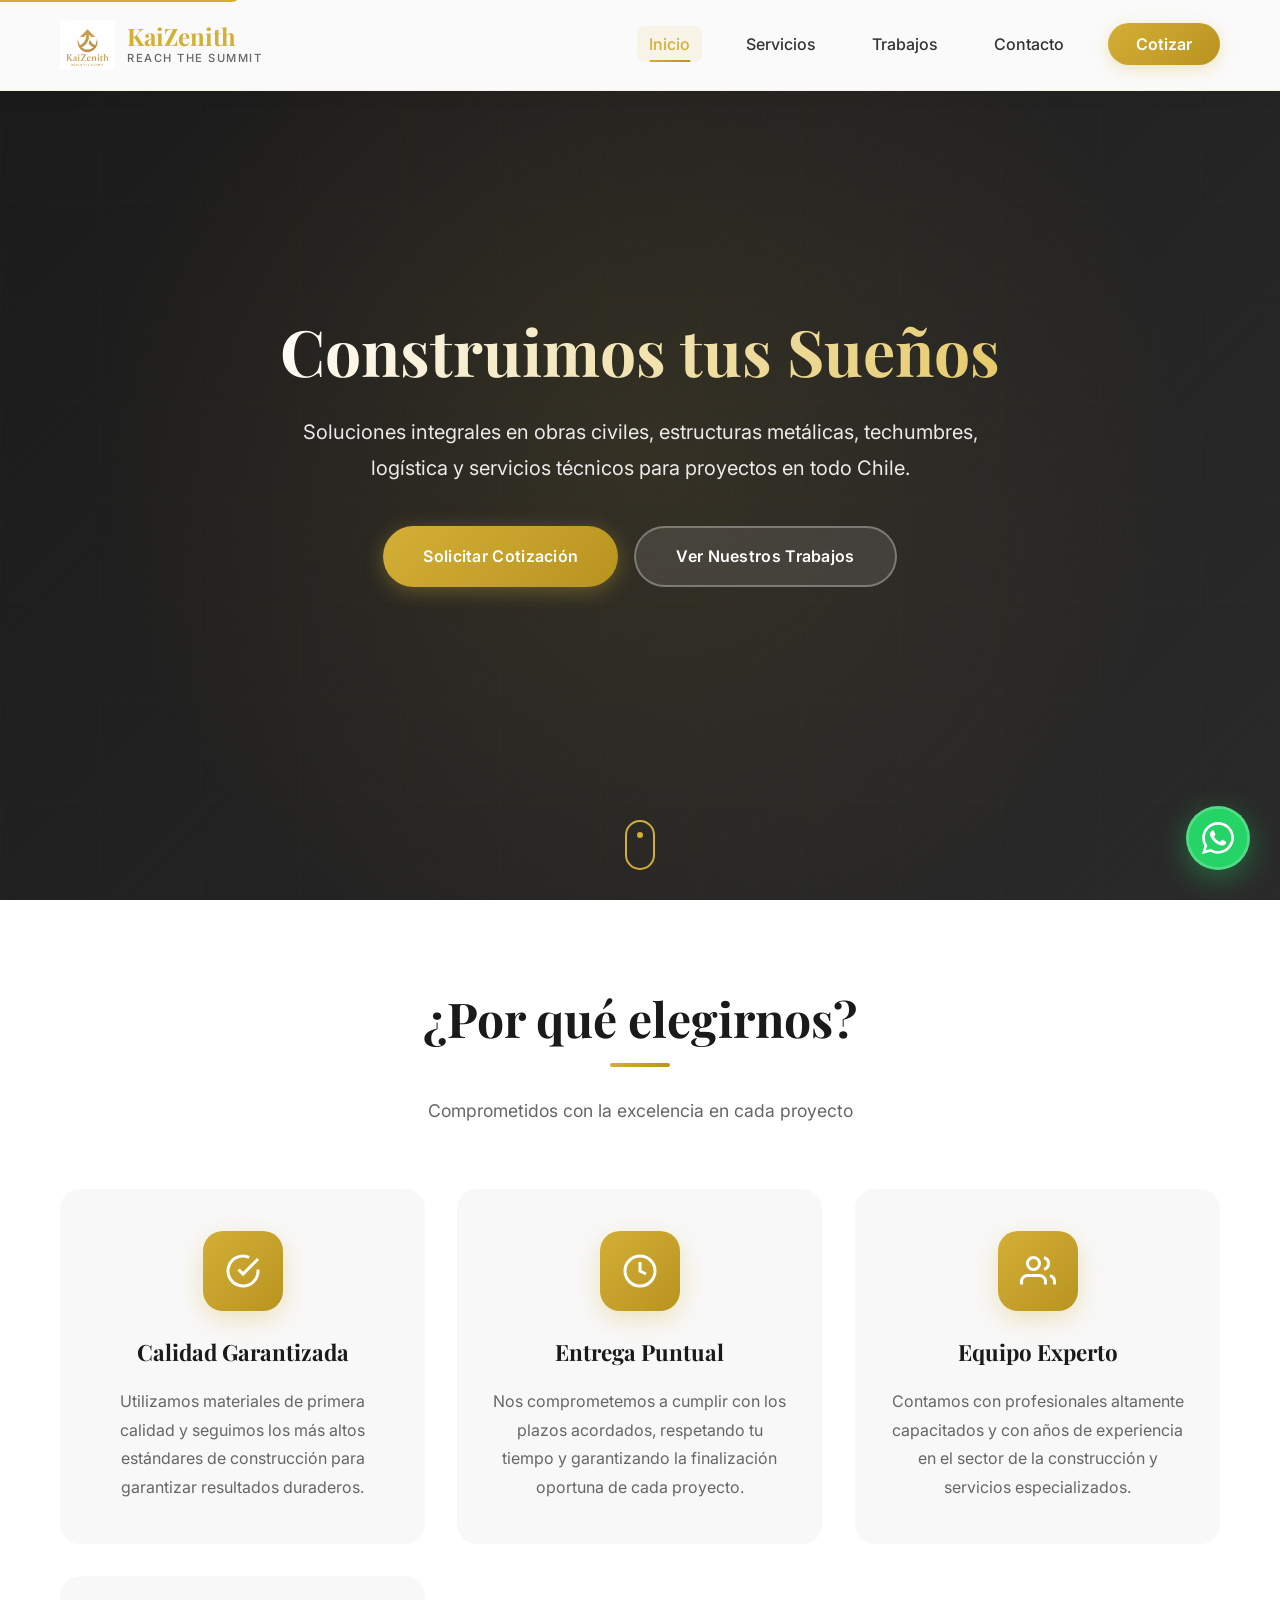
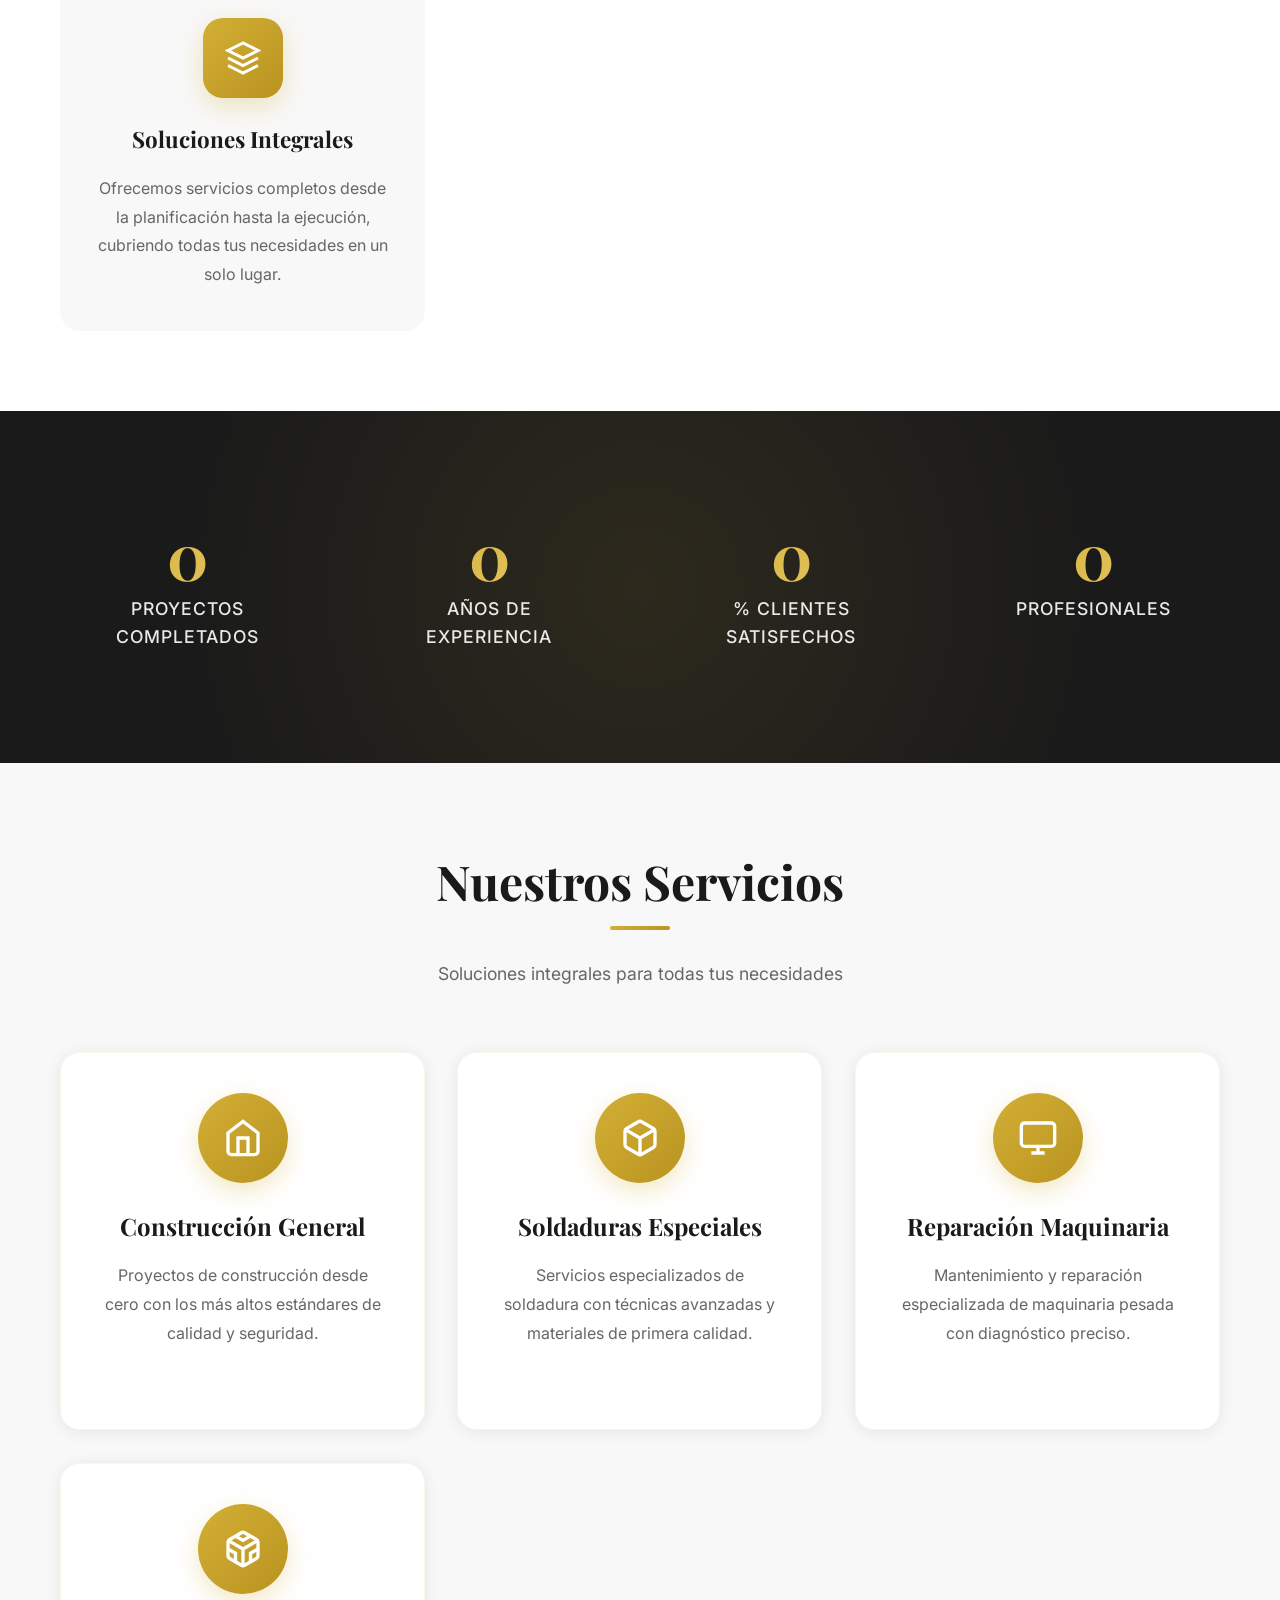
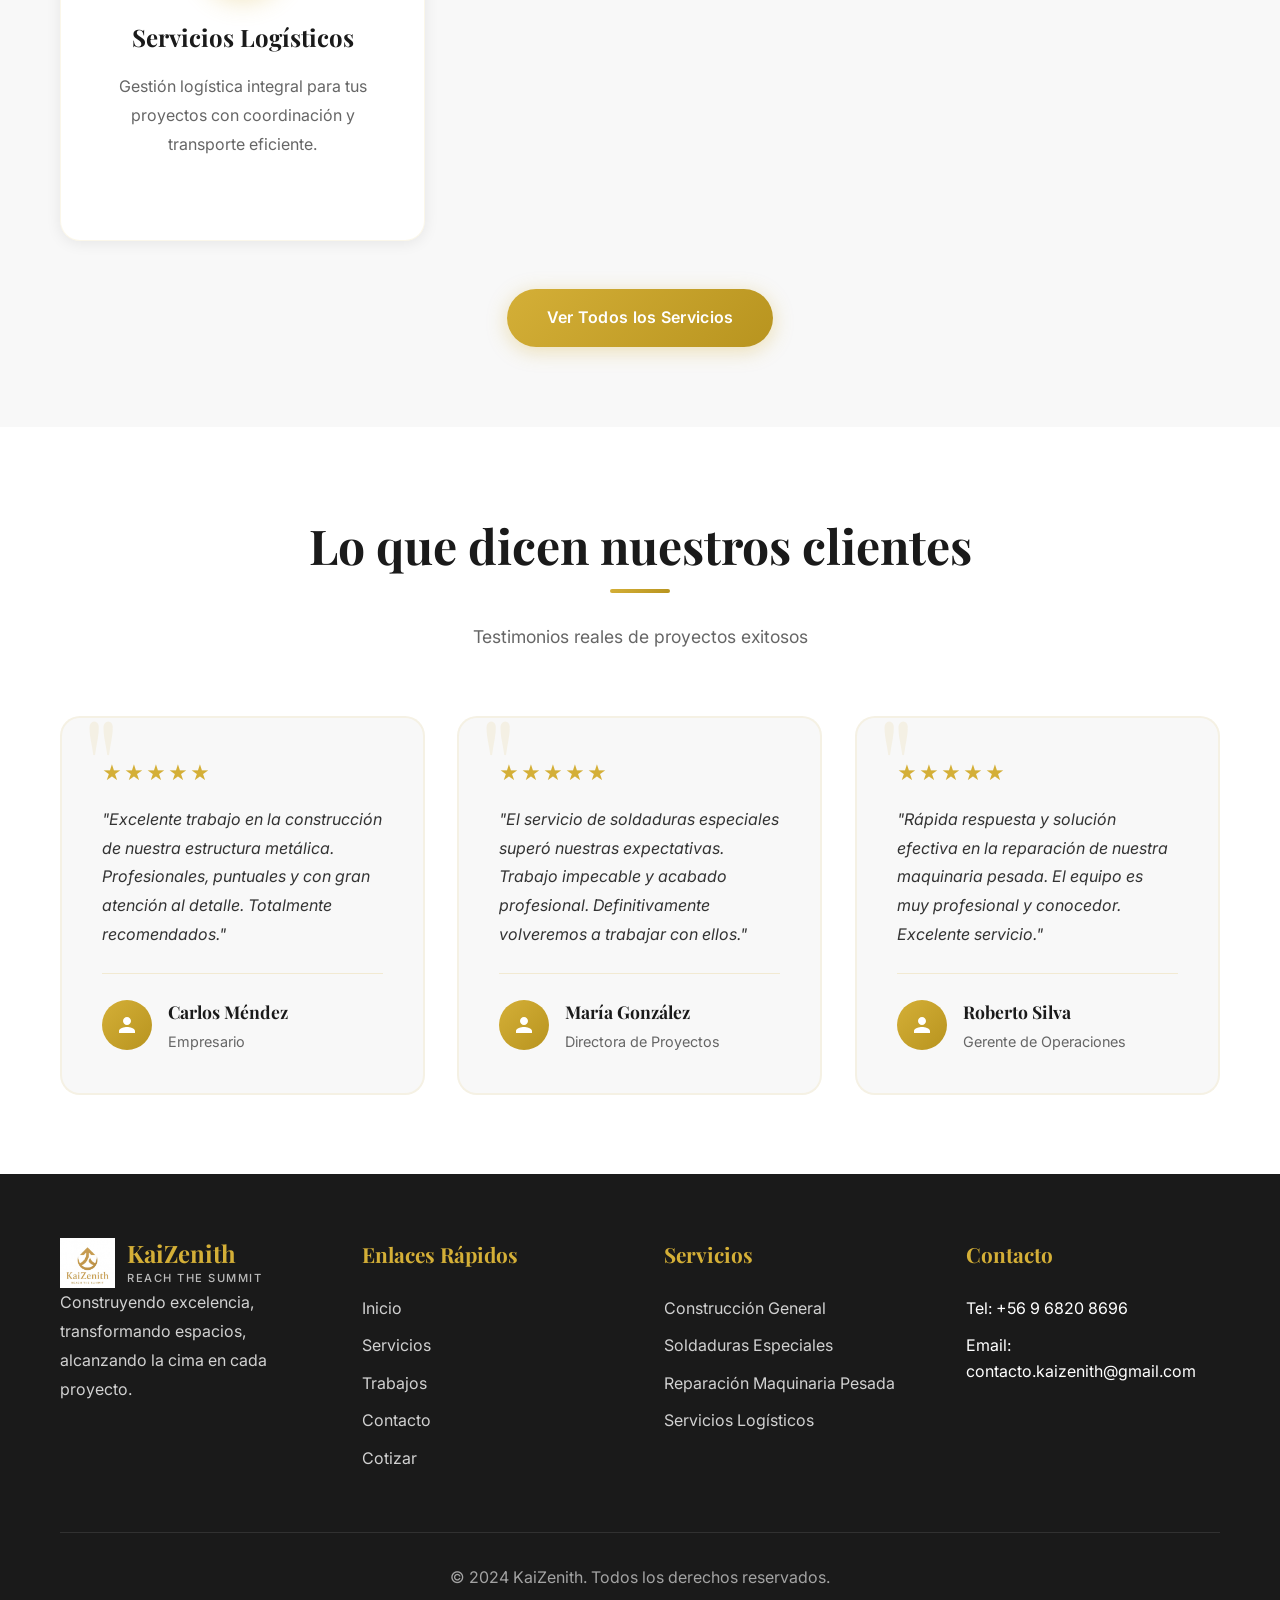
<file: index.html>
<!DOCTYPE html>
<html lang="es">
<head>
    <meta charset="UTF-8">
    <meta name="viewport" content="width=device-width, initial-scale=1.0">
    <title>KaiZenith - Inicio | REACH THE SUMMIT</title>
    <meta name="description" content="KaiZenith: Expertos en construcción general, soldaduras especiales, reparación de maquinaria pesada y servicios logísticos. Alcanza la cima de la excelencia en cada proyecto.">
    <meta property="og:title" content="KaiZenith - Construcción y Servicios Especializados">
    <meta property="og:description" content="Expertos en construcción general, soldaduras especiales, reparación de maquinaria pesada y servicios logísticos en Chile.">
    <meta property="og:type" content="website">
    <meta property="og:image" content="logo.jpg">
    <meta name="keywords" content="construcción, soldaduras, maquinaria pesada, servicios logísticos, Chile, Las Condes">
    <meta name="author" content="KaiZenith">
    <meta name="robots" content="index, follow">
    <link rel="icon" type="image/jpeg" href="logo.jpg">
    <link rel="stylesheet" href="styles.css">
    <link rel="preconnect" href="https://fonts.googleapis.com">
    <link rel="preconnect" href="https://fonts.gstatic.com" crossorigin>
    <link href="https://fonts.googleapis.com/css2?family=Playfair+Display:wght@400;600;700&family=Inter:wght@300;400;500;600;700&display=swap" rel="stylesheet">
</head>
<body>
    <a href="#inicio" class="skip-link">Saltar al contenido principal</a>
    <!-- Navegación -->
    <nav class="navbar">
        <div class="container">
            <div class="nav-content">
                <a href="index.html" class="logo-container" aria-label="KaiZenith - Ir al inicio">
                    <img src="logo.jpg" alt="KaiZenith Logo - Empresa de construcción y servicios especializados" class="logo-img">
                    <div class="logo-text">
                        <h1 class="logo-name">KaiZenith</h1>
                        <p class="logo-tagline">REACH THE SUMMIT</p>
                    </div>
                </a>
                <ul class="nav-menu" id="navMenu">
                    <li><a href="index.html" class="nav-link active">Inicio</a></li>
                    <li><a href="servicios.html" class="nav-link">Servicios</a></li>
                    <li><a href="trabajos.html" class="nav-link">Trabajos</a></li>
                    <li><a href="contacto.html" class="nav-link">Contacto</a></li>
                    <li><a href="cotizar.html" class="nav-link btn-nav">Cotizar</a></li>
                </ul>
                <button class="menu-toggle" id="menuToggle" aria-label="Toggle menu">
                    <span></span>
                    <span></span>
                    <span></span>
                </button>
            </div>
        </div>
    </nav>

    <!-- Hero Section -->
    <section id="inicio" class="hero">
        <div class="hero-overlay"></div>
        <div class="container">
            <div class="hero-content">
                <h2 class="hero-title">Construimos tus Sueños</h2>
                <p class="hero-subtitle">Soluciones integrales en obras civiles, estructuras metálicas, techumbres, logística y servicios técnicos para proyectos en todo Chile.</p>
                <div class="hero-buttons">
                    <a href="cotizar.html" class="btn btn-primary">Solicitar Cotización</a>
                    <a href="trabajos.html" class="btn btn-secondary">Ver Nuestros Trabajos</a>
                </div>
            </div>
        </div>
        <div class="scroll-indicator">
            <span></span>
        </div>
    </section>

    <!-- Por qué elegirnos -->
    <section class="por-que-elegirnos">
        <div class="container">
            <div class="section-header">
                <h2 class="section-title">¿Por qué elegirnos?</h2>
                <p class="section-subtitle">Comprometidos con la excelencia en cada proyecto</p>
            </div>
            <div class="features-grid">
                <div class="feature-card">
                    <div class="feature-icon">
                        <svg viewBox="0 0 24 24" fill="none" stroke="currentColor" stroke-width="2">
                            <path d="M22 11.08V12a10 10 0 1 1-5.93-9.14"></path>
                            <polyline points="22 4 12 14.01 9 11.01"></polyline>
                        </svg>
                    </div>
                    <h3>Calidad Garantizada</h3>
                    <p>Utilizamos materiales de primera calidad y seguimos los más altos estándares de construcción para garantizar resultados duraderos.</p>
                </div>
                <div class="feature-card">
                    <div class="feature-icon">
                        <svg viewBox="0 0 24 24" fill="none" stroke="currentColor" stroke-width="2">
                            <circle cx="12" cy="12" r="10"></circle>
                            <polyline points="12 6 12 12 16 14"></polyline>
                        </svg>
                    </div>
                    <h3>Entrega Puntual</h3>
                    <p>Nos comprometemos a cumplir con los plazos acordados, respetando tu tiempo y garantizando la finalización oportuna de cada proyecto.</p>
                </div>
                <div class="feature-card">
                    <div class="feature-icon">
                        <svg viewBox="0 0 24 24" fill="none" stroke="currentColor" stroke-width="2">
                            <path d="M17 21v-2a4 4 0 0 0-4-4H5a4 4 0 0 0-4 4v2"></path>
                            <circle cx="9" cy="7" r="4"></circle>
                            <path d="M23 21v-2a4 4 0 0 0-3-3.87"></path>
                            <path d="M16 3.13a4 4 0 0 1 0 7.75"></path>
                        </svg>
                    </div>
                    <h3>Equipo Experto</h3>
                    <p>Contamos con profesionales altamente capacitados y con años de experiencia en el sector de la construcción y servicios especializados.</p>
                </div>
                <div class="feature-card">
                    <div class="feature-icon">
                        <svg viewBox="0 0 24 24" fill="none" stroke="currentColor" stroke-width="2">
                            <path d="M12 2L2 7l10 5 10-5-10-5z"></path>
                            <path d="M2 17l10 5 10-5"></path>
                            <path d="M2 12l10 5 10-5"></path>
                        </svg>
                    </div>
                    <h3>Soluciones Integrales</h3>
                    <p>Ofrecemos servicios completos desde la planificación hasta la ejecución, cubriendo todas tus necesidades en un solo lugar.</p>
                </div>
            </div>
        </div>
    </section>

    <!-- Estadísticas -->
    <section class="estadisticas">
        <div class="container">
            <div class="stats-grid">
                <div class="stat-card">
                    <div class="stat-number" data-target="150">0</div>
                    <div class="stat-label">Proyectos Completados</div>
                </div>
                <div class="stat-card">
                    <div class="stat-number" data-target="10">0</div>
                    <div class="stat-label">Años de Experiencia</div>
                </div>
                <div class="stat-card">
                    <div class="stat-number" data-target="98">0</div>
                    <div class="stat-label">% Clientes Satisfechos</div>
                </div>
                <div class="stat-card">
                    <div class="stat-number" data-target="50">0</div>
                    <div class="stat-label">Profesionales</div>
                </div>
            </div>
        </div>
    </section>

    <!-- Servicios Preview -->
    <section class="servicios-preview">
        <div class="container">
            <div class="section-header">
                <h2 class="section-title">Nuestros Servicios</h2>
                <p class="section-subtitle">Soluciones integrales para todas tus necesidades</p>
            </div>
            <div class="servicios-grid">
                <div class="servicio-card">
                    <div class="servicio-icon">
                        <svg viewBox="0 0 24 24" fill="none" stroke="currentColor" stroke-width="2">
                            <path d="M3 9l9-7 9 7v11a2 2 0 0 1-2 2H5a2 2 0 0 1-2-2z"></path>
                            <polyline points="9 22 9 12 15 12 15 22"></polyline>
                        </svg>
                    </div>
                    <h3>Construcción General</h3>
                    <p>Proyectos de construcción desde cero con los más altos estándares de calidad y seguridad.</p>
                    <a href="servicios.html" class="servicio-link">Ver más →</a>
                </div>
                <div class="servicio-card">
                    <div class="servicio-icon">
                        <svg viewBox="0 0 24 24" fill="none" stroke="currentColor" stroke-width="2">
                            <path d="M21 16V8a2 2 0 0 0-1-1.73l-7-4a2 2 0 0 0-2 0l-7 4A2 2 0 0 0 3 8v8a2 2 0 0 0 1 1.73l7 4a2 2 0 0 0 2 0l7-4A2 2 0 0 0 21 16z"></path>
                            <polyline points="3.27 6.96 12 12.01 20.73 6.96"></polyline>
                            <line x1="12" y1="22.08" x2="12" y2="12"></line>
                        </svg>
                    </div>
                    <h3>Soldaduras Especiales</h3>
                    <p>Servicios especializados de soldadura con técnicas avanzadas y materiales de primera calidad.</p>
                    <a href="servicios.html" class="servicio-link">Ver más →</a>
                </div>
                <div class="servicio-card">
                    <div class="servicio-icon">
                        <svg viewBox="0 0 24 24" fill="none" stroke="currentColor" stroke-width="2">
                            <rect x="2" y="3" width="20" height="14" rx="2" ry="2"></rect>
                            <line x1="8" y1="21" x2="16" y2="21"></line>
                            <line x1="12" y1="17" x2="12" y2="21"></line>
                        </svg>
                    </div>
                    <h3>Reparación Maquinaria</h3>
                    <p>Mantenimiento y reparación especializada de maquinaria pesada con diagnóstico preciso.</p>
                    <a href="servicios.html" class="servicio-link">Ver más →</a>
                </div>
                <div class="servicio-card">
                    <div class="servicio-icon">
                        <svg viewBox="0 0 24 24" fill="none" stroke="currentColor" stroke-width="2">
                            <path d="M21 16V8a2 2 0 0 0-1-1.73l-7-4a2 2 0 0 0-2 0l-7 4A2 2 0 0 0 3 8v8a2 2 0 0 0 1 1.73l7 4a2 2 0 0 0 2 0l7-4A2 2 0 0 0 21 16z"></path>
                            <polyline points="7.5 4.21 12 6.81 16.5 4.21"></polyline>
                            <polyline points="7.5 19.79 7.5 14.6 3 12"></polyline>
                            <polyline points="21 12 16.5 14.6 16.5 19.79"></polyline>
                            <polyline points="3.27 6.96 12 12.01 20.73 6.96"></polyline>
                            <line x1="12" y1="22.08" x2="12" y2="12"></line>
                        </svg>
                    </div>
                    <h3>Servicios Logísticos</h3>
                    <p>Gestión logística integral para tus proyectos con coordinación y transporte eficiente.</p>
                    <a href="servicios.html" class="servicio-link">Ver más →</a>
                </div>
            </div>
            <div style="text-align: center; margin-top: 3rem;">
                <a href="servicios.html" class="btn btn-primary">Ver Todos los Servicios</a>
            </div>
        </div>
    </section>

    <!-- Testimonios -->
    <section class="testimonios">
        <div class="container">
            <div class="section-header">
                <h2 class="section-title">Lo que dicen nuestros clientes</h2>
                <p class="section-subtitle">Testimonios reales de proyectos exitosos</p>
            </div>
            <div class="testimonios-grid">
                <div class="testimonio-card">
                    <div class="testimonio-stars">★★★★★</div>
                    <p class="testimonio-text">"Excelente trabajo en la construcción de nuestra estructura metálica. Profesionales, puntuales y con gran atención al detalle. Totalmente recomendados."</p>
                    <div class="testimonio-author">
                        <div class="testimonio-avatar">
                            <svg viewBox="0 0 24 24" fill="currentColor">
                                <path d="M12 12c2.21 0 4-1.79 4-4s-1.79-4-4-4-4 1.79-4 4 1.79 4 4 4zm0 2c-2.67 0-8 1.34-8 4v2h16v-2c0-2.66-5.33-4-8-4z"/>
                            </svg>
                        </div>
                        <div>
                            <h4>Carlos Méndez</h4>
                            <p>Empresario</p>
                        </div>
                    </div>
                </div>
                <div class="testimonio-card">
                    <div class="testimonio-stars">★★★★★</div>
                    <p class="testimonio-text">"El servicio de soldaduras especiales superó nuestras expectativas. Trabajo impecable y acabado profesional. Definitivamente volveremos a trabajar con ellos."</p>
                    <div class="testimonio-author">
                        <div class="testimonio-avatar">
                            <svg viewBox="0 0 24 24" fill="currentColor">
                                <path d="M12 12c2.21 0 4-1.79 4-4s-1.79-4-4-4-4 1.79-4 4 1.79 4 4 4zm0 2c-2.67 0-8 1.34-8 4v2h16v-2c0-2.66-5.33-4-8-4z"/>
                            </svg>
                        </div>
                        <div>
                            <h4>María González</h4>
                            <p>Directora de Proyectos</p>
                        </div>
                    </div>
                </div>
                <div class="testimonio-card">
                    <div class="testimonio-stars">★★★★★</div>
                    <p class="testimonio-text">"Rápida respuesta y solución efectiva en la reparación de nuestra maquinaria pesada. El equipo es muy profesional y conocedor. Excelente servicio."</p>
                    <div class="testimonio-author">
                        <div class="testimonio-avatar">
                            <svg viewBox="0 0 24 24" fill="currentColor">
                                <path d="M12 12c2.21 0 4-1.79 4-4s-1.79-4-4-4-4 1.79-4 4 1.79 4 4 4zm0 2c-2.67 0-8 1.34-8 4v2h16v-2c0-2.66-5.33-4-8-4z"/>
                            </svg>
                        </div>
                        <div>
                            <h4>Roberto Silva</h4>
                            <p>Gerente de Operaciones</p>
                        </div>
                    </div>
                </div>
            </div>
        </div>
    </section>

    <!-- Footer -->
    <footer class="footer">
        <div class="container">
            <div class="footer-content">
                <div class="footer-section">
                    <a href="index.html" class="logo-container footer-logo">
                        <img src="logo.jpg" alt="KaiZenith Logo" class="logo-img">
                        <div class="logo-text">
                            <h3 class="logo-name">KaiZenith</h3>
                            <p class="logo-tagline">REACH THE SUMMIT</p>
                        </div>
                    </a>
                    <p>Construyendo excelencia, transformando espacios, alcanzando la cima en cada proyecto.</p>
                </div>
                <div class="footer-section">
                    <h4>Enlaces Rápidos</h4>
                    <ul>
                        <li><a href="index.html">Inicio</a></li>
                        <li><a href="servicios.html">Servicios</a></li>
                        <li><a href="trabajos.html">Trabajos</a></li>
                        <li><a href="contacto.html">Contacto</a></li>
                        <li><a href="cotizar.html">Cotizar</a></li>
                    </ul>
                </div>
                <div class="footer-section">
                    <h4>Servicios</h4>
                    <ul>
                        <li><a href="servicios.html">Construcción General</a></li>
                        <li><a href="servicios.html">Soldaduras Especiales</a></li>
                        <li><a href="servicios.html">Reparación Maquinaria Pesada</a></li>
                        <li><a href="servicios.html">Servicios Logísticos</a></li>
                    </ul>
                </div>
                <div class="footer-section">
                    <h4>Contacto</h4>
                    <ul>
                        <li>Tel: +56 9 6820 8696</li>
                        <li>Email: contacto.kaizenith@gmail.com</li>
                    </ul>
                </div>
            </div>
            <div class="footer-bottom">
                <p>&copy; 2024 KaiZenith. Todos los derechos reservados.</p>
            </div>
        </div>
    </footer>

    <!-- Botón flotante de WhatsApp -->
    <a href="#" id="whatsappBtn" class="whatsapp-btn" aria-label="Contactar por WhatsApp" target="_blank">
        <svg viewBox="0 0 24 24" fill="currentColor">
            <path d="M17.472 14.382c-.297-.149-1.758-.867-2.03-.967-.273-.099-.471-.148-.67.15-.197.297-.767.966-.94 1.164-.173.199-.347.223-.644.075-.297-.15-1.255-.463-2.39-1.475-.883-.788-1.48-1.761-1.653-2.059-.173-.297-.018-.458.13-.606.134-.133.298-.347.446-.52.149-.174.198-.298.298-.497.099-.198.05-.371-.025-.52-.075-.149-.669-1.612-.916-2.207-.242-.579-.487-.5-.669-.51-.173-.008-.371-.01-.57-.01-.198 0-.52.074-.792.372-.272.297-1.04 1.016-1.04 2.479 0 1.462 1.065 2.875 1.213 3.074.149.198 2.096 3.2 5.077 4.487.709.306 1.262.489 1.694.625.712.227 1.36.195 1.871.118.571-.085 1.758-.719 2.006-1.413.248-.694.248-1.289.173-1.413-.074-.124-.272-.198-.57-.347m-5.421 7.403h-.004a9.87 9.87 0 01-5.031-1.378l-.361-.214-3.741.982.998-3.648-.235-.374a9.86 9.86 0 01-1.51-5.26c.001-5.45 4.436-9.884 9.888-9.884 2.64 0 5.122 1.03 6.988 2.898a9.825 9.825 0 012.893 6.994c-.003 5.45-4.437 9.884-9.885 9.884m8.413-18.297A11.815 11.815 0 0012.05 0C5.495 0 .16 5.335.157 11.892c0 2.096.547 4.142 1.588 5.945L.057 24l6.305-1.654a11.882 11.882 0 005.683 1.448h.005c6.554 0 11.89-5.335 11.893-11.893a11.821 11.821 0 00-3.48-8.413Z"/>
        </svg>
        <span class="whatsapp-tooltip">Escríbenos por WhatsApp</span>
    </a>

    <script src="script.js"></script>
    <!-- Schema.org structured data -->
    <script type="application/ld+json">
    {
        "@context": "https://schema.org",
        "@type": "LocalBusiness",
        "name": "KaiZenith",
        "description": "Expertos en construcción general, soldaduras especiales, reparación de maquinaria pesada y servicios logísticos",
        "url": "https://kaizenith.cl",
        "telephone": "+56968208696",
        "email": "contacto.kaizenith@gmail.com",
        "address": {
            "@type": "PostalAddress",
            "streetAddress": "Badajoz 100 OF 621 Ps 6 1, Dpto. 623",
            "addressLocality": "Las Condes",
            "addressCountry": "CL"
        },
        "areaServed": "Chile",
        "serviceType": ["Construcción General", "Soldaduras Especiales", "Reparación de Maquinaria Pesada", "Servicios Logísticos"]
    }
    </script>
</body>
</html>
</file>
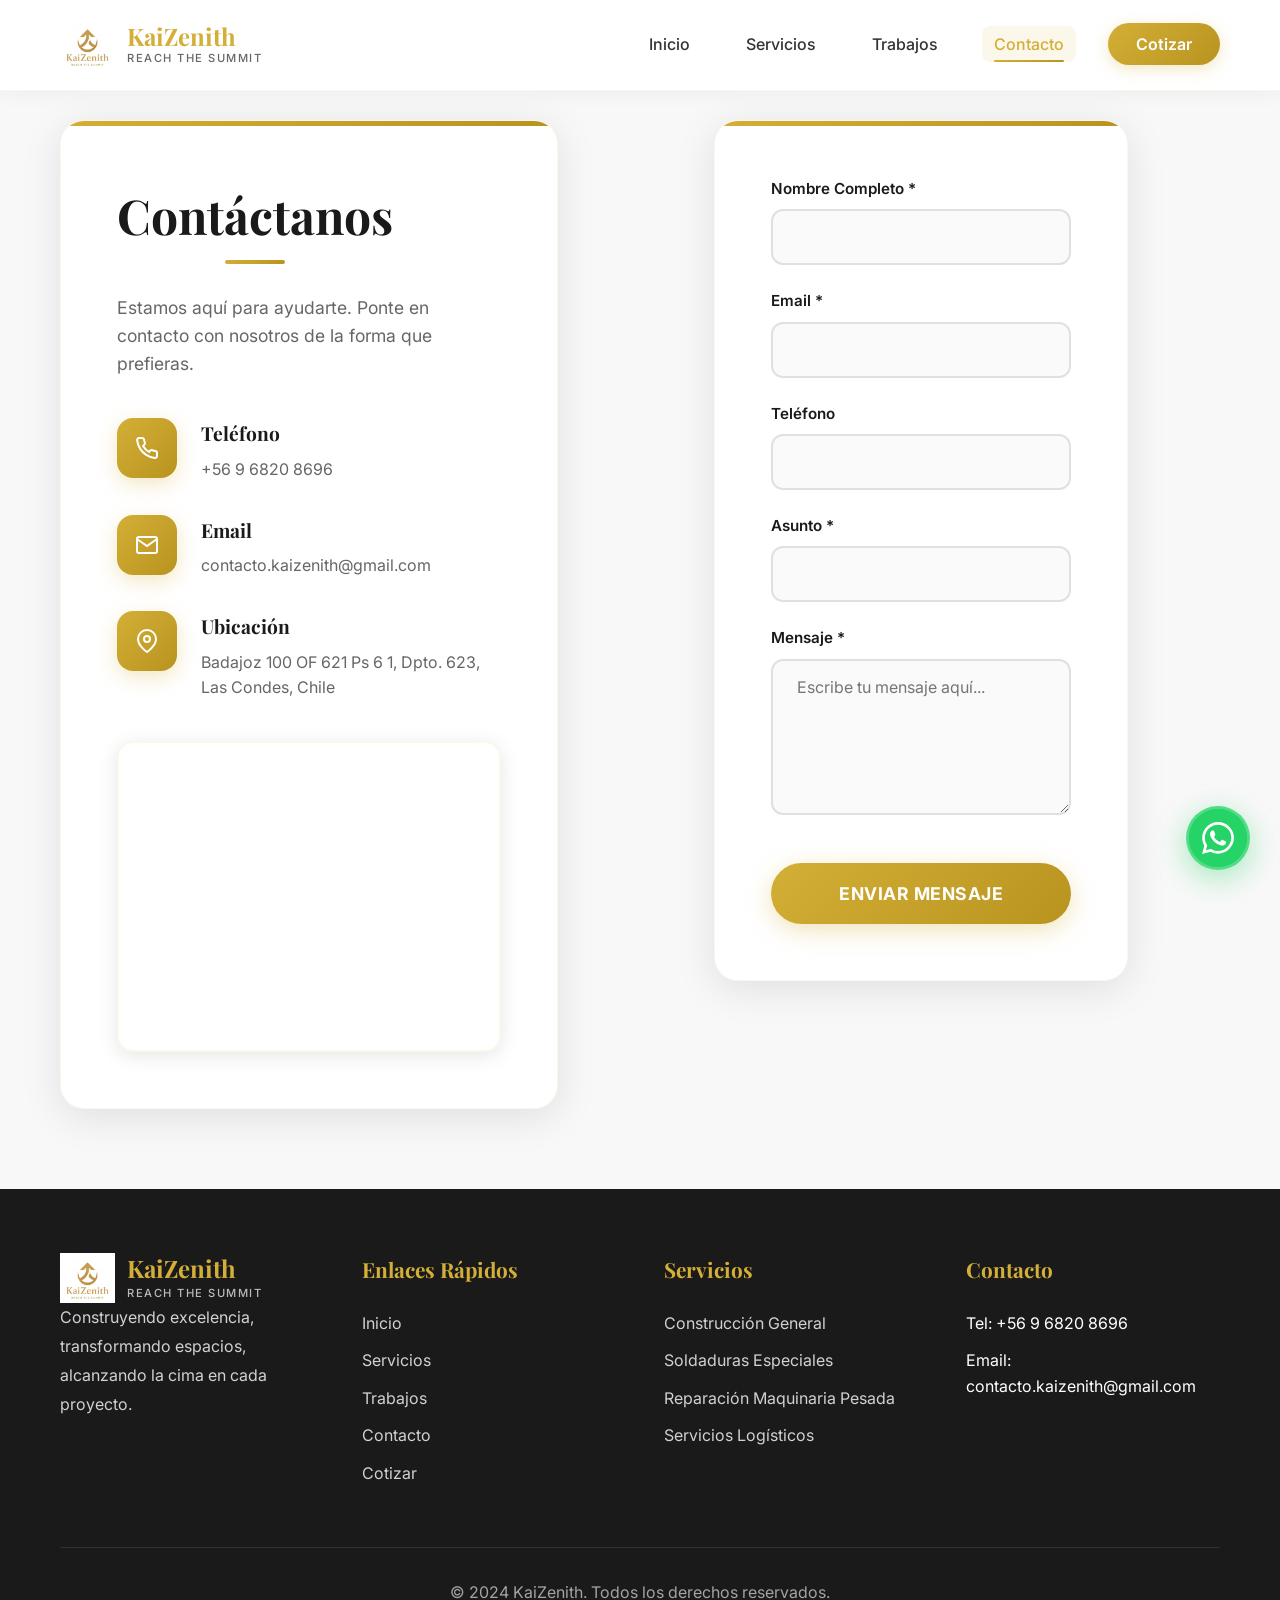
<file: contacto.html>
<!DOCTYPE html>
<html lang="es">
<head>
    <meta charset="UTF-8">
    <meta name="viewport" content="width=device-width, initial-scale=1.0">
    <title>Contacto - KaiZenith | REACH THE SUMMIT</title>
    <meta name="description" content="Contáctanos - KaiZenith. Estamos aquí para ayudarte con tus proyectos de construcción, soldaduras y reparaciones.">
    <meta property="og:title" content="Contacto - KaiZenith">
    <meta property="og:description" content="Ponte en contacto con nosotros. Estamos aquí para ayudarte con tus proyectos.">
    <meta name="keywords" content="contacto, cotización, construcción, Chile, Las Condes">
    <meta name="robots" content="index, follow">
    <link rel="icon" type="image/jpeg" href="logo.jpg">
    <link rel="stylesheet" href="styles.css">
    <link rel="preconnect" href="https://fonts.googleapis.com">
    <link rel="preconnect" href="https://fonts.gstatic.com" crossorigin>
    <link href="https://fonts.googleapis.com/css2?family=Playfair+Display:wght@400;600;700&family=Inter:wght@300;400;500;600;700&display=swap" rel="stylesheet">
</head>
<body>
    <!-- Navegación -->
    <nav class="navbar">
        <div class="container">
            <div class="nav-content">
                <a href="index.html" class="logo-container">
                    <img src="logo.jpg" alt="KaiZenith Logo" class="logo-img">
                    <div class="logo-text">
                        <h1 class="logo-name">KaiZenith</h1>
                        <p class="logo-tagline">REACH THE SUMMIT</p>
                    </div>
                </a>
                <ul class="nav-menu" id="navMenu">
                    <li><a href="index.html" class="nav-link">Inicio</a></li>
                    <li><a href="servicios.html" class="nav-link">Servicios</a></li>
                    <li><a href="trabajos.html" class="nav-link">Trabajos</a></li>
                    <li><a href="contacto.html" class="nav-link active">Contacto</a></li>
                    <li><a href="cotizar.html" class="nav-link btn-nav">Cotizar</a></li>
                </ul>
                <button class="menu-toggle" id="menuToggle" aria-label="Toggle menu">
                    <span></span>
                    <span></span>
                    <span></span>
                </button>
            </div>
        </div>
    </nav>

    <!-- Formulario de Contacto -->
    <section id="contacto" class="contacto" style="padding-top: 120px;">
        <div class="container">
            <div class="contacto-grid">
                <div class="contacto-info">
                    <h2 class="section-title">Contáctanos</h2>
                    <p class="section-subtitle">Estamos aquí para ayudarte. Ponte en contacto con nosotros de la forma que prefieras.</p>
                    <div class="contacto-details">
                        <div class="contacto-item">
                            <div class="contacto-icon">
                                <svg viewBox="0 0 24 24" fill="none" stroke="currentColor" stroke-width="2">
                                    <path d="M22 16.92v3a2 2 0 0 1-2.18 2 19.79 19.79 0 0 1-8.63-3.07 19.5 19.5 0 0 1-6-6 19.79 19.79 0 0 1-3.07-8.67A2 2 0 0 1 4.11 2h3a2 2 0 0 1 2 1.72 12.84 12.84 0 0 0 .7 2.81 2 2 0 0 1-.45 2.11L8.09 9.91a16 16 0 0 0 6 6l1.27-1.27a2 2 0 0 1 2.11-.45 12.84 12.84 0 0 0 2.81.7A2 2 0 0 1 22 16.92z"></path>
                                </svg>
                            </div>
                            <div>
                                <h4>Teléfono</h4>
                                <p id="telefonoEmpresa">+56 9 6820 8696</p>
                            </div>
                        </div>
                        <div class="contacto-item">
                            <div class="contacto-icon">
                                <svg viewBox="0 0 24 24" fill="none" stroke="currentColor" stroke-width="2">
                                    <path d="M4 4h16c1.1 0 2 .9 2 2v12c0 1.1-.9 2-2 2H4c-1.1 0-2-.9-2-2V6c0-1.1.9-2 2-2z"></path>
                                    <polyline points="22,6 12,13 2,6"></polyline>
                                </svg>
                            </div>
                            <div>
                                <h4>Email</h4>
                                <p id="emailEmpresa">contacto.kaizenith@gmail.com</p>
                            </div>
                        </div>
                        <div class="contacto-item">
                            <div class="contacto-icon">
                                <svg viewBox="0 0 24 24" fill="none" stroke="currentColor" stroke-width="2">
                                    <path d="M21 10c0 7-9 13-9 13s-9-6-9-13a9 9 0 0 1 18 0z"></path>
                                    <circle cx="12" cy="10" r="3"></circle>
                                </svg>
                            </div>
                            <div>
                                <h4>Ubicación</h4>
                                <p>Badajoz 100 OF 621 Ps 6 1, Dpto. 623, Las Condes, Chile</p>
                            </div>
                        </div>
                    </div>
                    <div class="mapa-container">
                        <iframe 
                            src="https://www.google.com/maps/embed?pb=!1m18!1m12!1m3!1d3330.1234567890123!2d-70.56789012345678!3d-33.41234567890123!2m3!1f0!2f0!3f0!3m2!1i1024!2i768!4f13.1!3m3!1m2!1s0x0%3A0x0!2zMzPCsDI0JzQ0LjQiUyA3MMKwMzQnMDQuNCJX!5e0!3m2!1ses!2scl!4v1234567890123!5m2!1ses!2scl" 
                            width="100%" 
                            height="300" 
                            style="border:0; border-radius: 16px;" 
                            allowfullscreen="" 
                            loading="lazy" 
                            referrerpolicy="no-referrer-when-downgrade"
                            title="Ubicación de KaiZenith">
                        </iframe>
                    </div>
                </div>
                <div class="form-container">
                    <form id="contactoForm" class="form">
                        <div class="form-group">
                            <label for="nombreContacto">Nombre Completo *</label>
                            <input type="text" id="nombreContacto" name="nombre" required>
                        </div>
                        <div class="form-row">
                            <div class="form-group">
                                <label for="emailContacto">Email *</label>
                                <input type="email" id="emailContacto" name="email" required>
                            </div>
                            <div class="form-group">
                                <label for="telefonoContacto">Teléfono</label>
                                <input type="tel" id="telefonoContacto" name="telefono">
                            </div>
                        </div>
                        <div class="form-group">
                            <label for="asunto">Asunto *</label>
                            <input type="text" id="asunto" name="asunto" required>
                        </div>
                        <div class="form-group">
                            <label for="mensajeContacto">Mensaje *</label>
                            <textarea id="mensajeContacto" name="mensaje" rows="6" placeholder="Escribe tu mensaje aquí..." required></textarea>
                        </div>
                        <button type="submit" class="btn btn-primary btn-submit">Enviar Mensaje</button>
                    </form>
                </div>
            </div>
        </div>
    </section>

    <!-- Footer -->
    <footer class="footer">
        <div class="container">
            <div class="footer-content">
                <div class="footer-section">
                    <a href="index.html" class="logo-container footer-logo">
                        <img src="logo.jpg" alt="KaiZenith Logo" class="logo-img">
                        <div class="logo-text">
                            <h3 class="logo-name">KaiZenith</h3>
                            <p class="logo-tagline">REACH THE SUMMIT</p>
                        </div>
                    </a>
                    <p>Construyendo excelencia, transformando espacios, alcanzando la cima en cada proyecto.</p>
                </div>
                <div class="footer-section">
                    <h4>Enlaces Rápidos</h4>
                    <ul>
                        <li><a href="index.html">Inicio</a></li>
                        <li><a href="servicios.html">Servicios</a></li>
                        <li><a href="trabajos.html">Trabajos</a></li>
                        <li><a href="contacto.html">Contacto</a></li>
                        <li><a href="cotizar.html">Cotizar</a></li>
                    </ul>
                </div>
                <div class="footer-section">
                    <h4>Servicios</h4>
                    <ul>
                        <li><a href="servicios.html">Construcción General</a></li>
                        <li><a href="servicios.html">Soldaduras Especiales</a></li>
                        <li><a href="servicios.html">Reparación Maquinaria Pesada</a></li>
                        <li><a href="servicios.html">Servicios Logísticos</a></li>
                    </ul>
                </div>
                <div class="footer-section">
                    <h4>Contacto</h4>
                    <ul>
                        <li>Tel: +56 9 6820 8696</li>
                        <li>Email: contacto.kaizenith@gmail.com</li>
                    </ul>
                </div>
            </div>
            <div class="footer-bottom">
                <p>&copy; 2024 KaiZenith. Todos los derechos reservados.</p>
            </div>
        </div>
    </footer>

    <!-- Botón flotante de WhatsApp -->
    <a href="#" id="whatsappBtn" class="whatsapp-btn" aria-label="Contactar por WhatsApp" target="_blank">
        <svg viewBox="0 0 24 24" fill="currentColor">
            <path d="M17.472 14.382c-.297-.149-1.758-.867-2.03-.967-.273-.099-.471-.148-.67.15-.197.297-.767.966-.94 1.164-.173.199-.347.223-.644.075-.297-.15-1.255-.463-2.39-1.475-.883-.788-1.48-1.761-1.653-2.059-.173-.297-.018-.458.13-.606.134-.133.298-.347.446-.52.149-.174.198-.298.298-.497.099-.198.05-.371-.025-.52-.075-.149-.669-1.612-.916-2.207-.242-.579-.487-.5-.669-.51-.173-.008-.371-.01-.57-.01-.198 0-.52.074-.792.372-.272.297-1.04 1.016-1.04 2.479 0 1.462 1.065 2.875 1.213 3.074.149.198 2.096 3.2 5.077 4.487.709.306 1.262.489 1.694.625.712.227 1.36.195 1.871.118.571-.085 1.758-.719 2.006-1.413.248-.694.248-1.289.173-1.413-.074-.124-.272-.198-.57-.347m-5.421 7.403h-.004a9.87 9.87 0 01-5.031-1.378l-.361-.214-3.741.982.998-3.648-.235-.374a9.86 9.86 0 01-1.51-5.26c.001-5.45 4.436-9.884 9.888-9.884 2.64 0 5.122 1.03 6.988 2.898a9.825 9.825 0 012.893 6.994c-.003 5.45-4.437 9.884-9.885 9.884m8.413-18.297A11.815 11.815 0 0012.05 0C5.495 0 .16 5.335.157 11.892c0 2.096.547 4.142 1.588 5.945L.057 24l6.305-1.654a11.882 11.882 0 005.683 1.448h.005c6.554 0 11.89-5.335 11.893-11.893a11.821 11.821 0 00-3.48-8.413Z"/>
        </svg>
        <span class="whatsapp-tooltip">Escríbenos por WhatsApp</span>
    </a>

    <script src="script.js"></script>
</body>
</html>
</file>
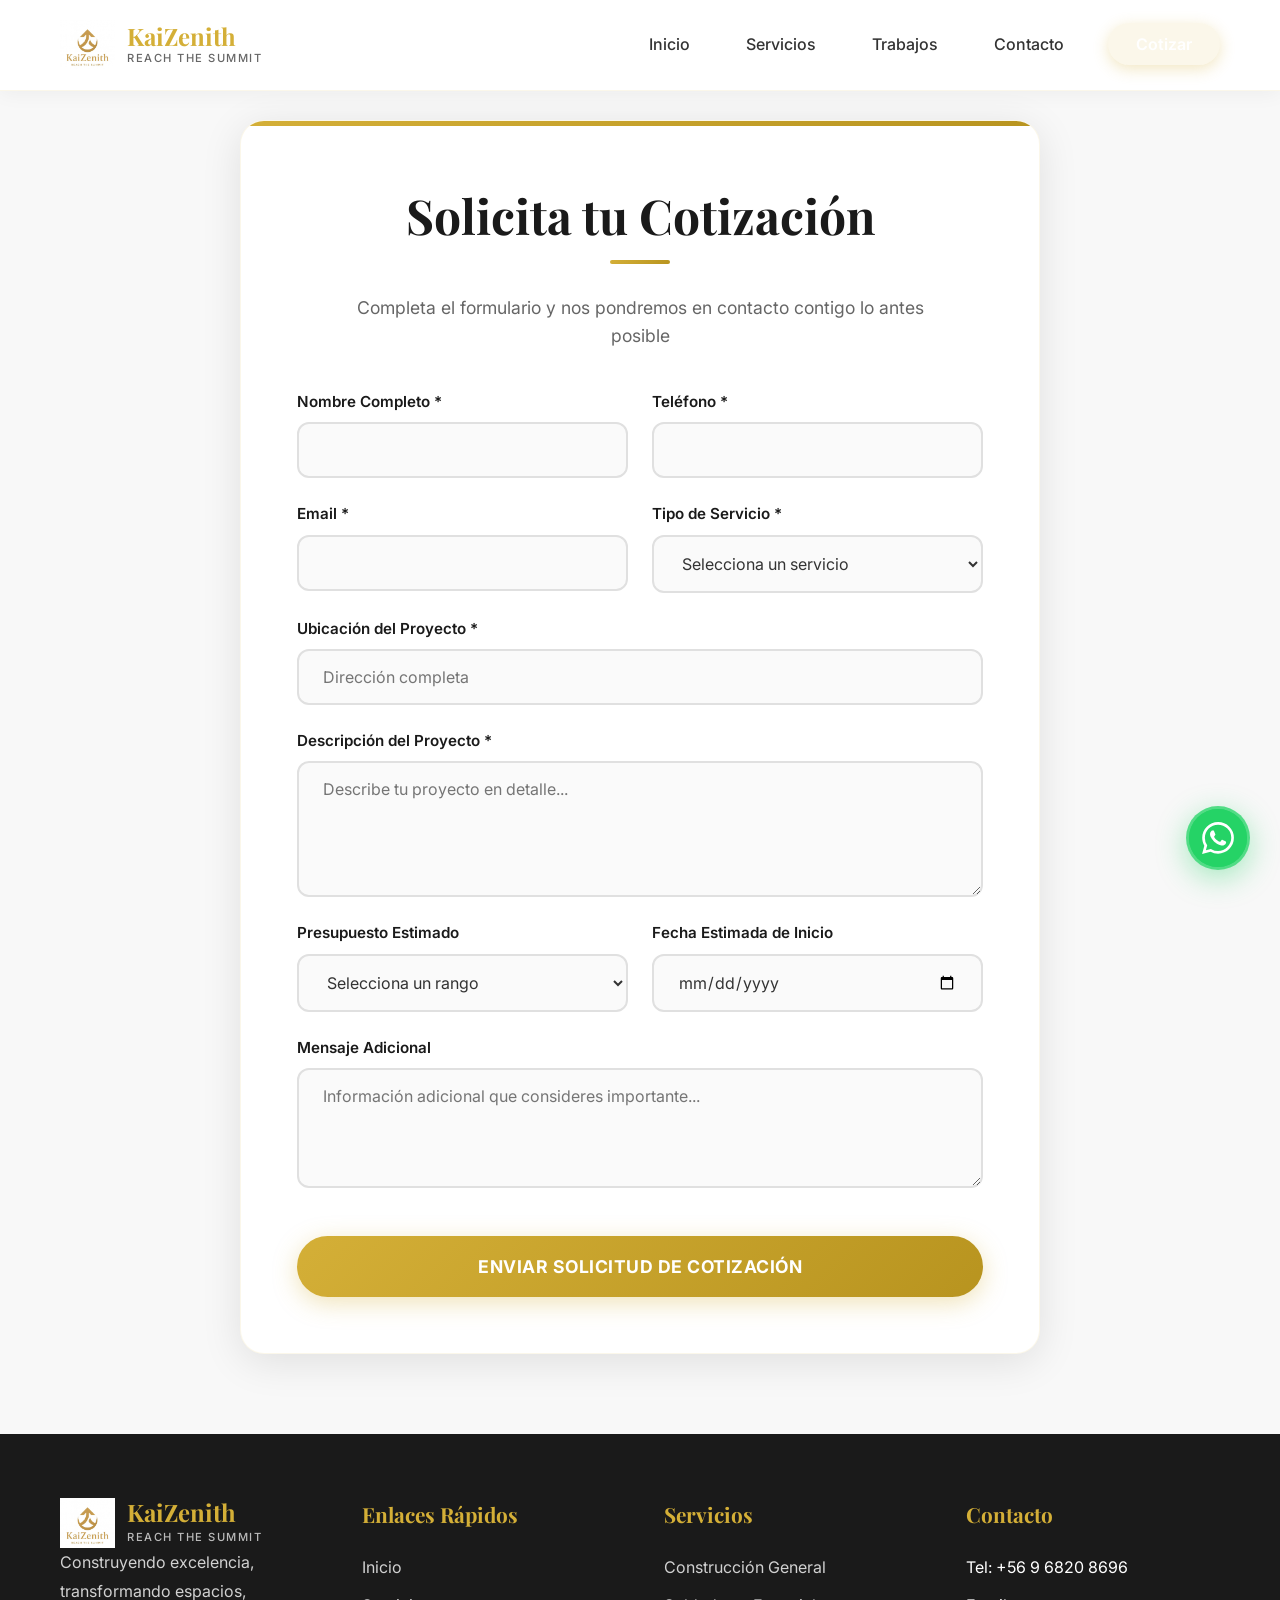
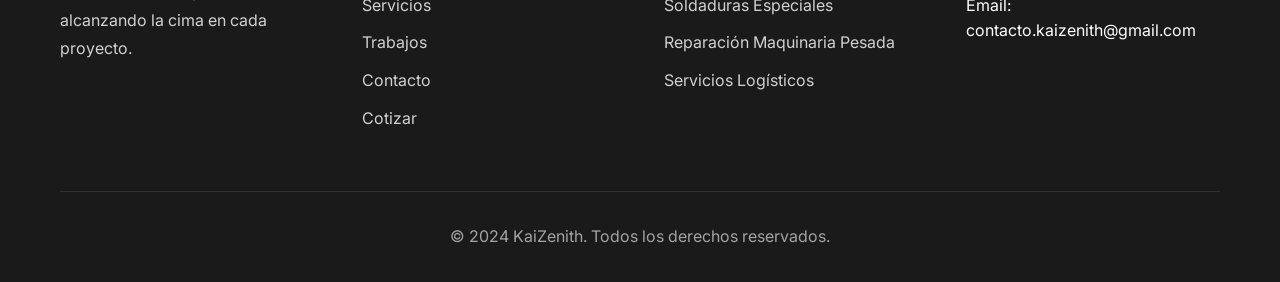
<file: cotizar.html>
<!DOCTYPE html>
<html lang="es">
<head>
    <meta charset="UTF-8">
    <meta name="viewport" content="width=device-width, initial-scale=1.0">
    <title>Solicitar Cotización - KaiZenith | REACH THE SUMMIT</title>
    <meta name="description" content="Solicita tu cotización para proyectos de construcción, soldaduras, reparaciones y servicios logísticos con KaiZenith.">
    <meta property="og:title" content="Solicitar Cotización - KaiZenith">
    <meta property="og:description" content="Solicita tu cotización y nos pondremos en contacto contigo lo antes posible.">
    <meta name="keywords" content="cotización, presupuesto, construcción, servicios, Chile">
    <meta name="robots" content="index, follow">
    <link rel="icon" type="image/jpeg" href="logo.jpg">
    <link rel="stylesheet" href="styles.css">
    <link rel="preconnect" href="https://fonts.googleapis.com">
    <link rel="preconnect" href="https://fonts.gstatic.com" crossorigin>
    <link href="https://fonts.googleapis.com/css2?family=Playfair+Display:wght@400;600;700&family=Inter:wght@300;400;500;600;700&display=swap" rel="stylesheet">
</head>
<body>
    <!-- Navegación -->
    <nav class="navbar">
        <div class="container">
            <div class="nav-content">
                <a href="index.html" class="logo-container">
                    <img src="logo.jpg" alt="KaiZenith Logo" class="logo-img">
                    <div class="logo-text">
                        <h1 class="logo-name">KaiZenith</h1>
                        <p class="logo-tagline">REACH THE SUMMIT</p>
                    </div>
                </a>
                <ul class="nav-menu" id="navMenu">
                    <li><a href="index.html" class="nav-link">Inicio</a></li>
                    <li><a href="servicios.html" class="nav-link">Servicios</a></li>
                    <li><a href="trabajos.html" class="nav-link">Trabajos</a></li>
                    <li><a href="contacto.html" class="nav-link">Contacto</a></li>
                    <li><a href="cotizar.html" class="nav-link btn-nav active">Cotizar</a></li>
                </ul>
                <button class="menu-toggle" id="menuToggle" aria-label="Toggle menu">
                    <span></span>
                    <span></span>
                    <span></span>
                </button>
            </div>
        </div>
    </nav>

    <!-- Formulario de Cotización -->
    <section id="cotizar" class="cotizar" style="padding-top: 120px;">
        <div class="container">
            <div class="form-container">
                <div class="form-header">
                    <h2 class="section-title">Solicita tu Cotización</h2>
                    <p class="section-subtitle">Completa el formulario y nos pondremos en contacto contigo lo antes posible</p>
                </div>
                <form id="cotizacionForm" class="form">
                    <div class="form-row">
                        <div class="form-group">
                            <label for="nombreCotizacion">Nombre Completo *</label>
                            <input type="text" id="nombreCotizacion" name="nombre" required>
                        </div>
                        <div class="form-group">
                            <label for="telefonoCotizacion">Teléfono *</label>
                            <input type="tel" id="telefonoCotizacion" name="telefono" required>
                        </div>
                    </div>
                    <div class="form-row">
                        <div class="form-group">
                            <label for="emailCotizacion">Email *</label>
                            <input type="email" id="emailCotizacion" name="email" required>
                        </div>
                        <div class="form-group">
                            <label for="tipoServicio">Tipo de Servicio *</label>
                            <select id="tipoServicio" name="tipoServicio" required>
                                <option value="">Selecciona un servicio</option>
                                <option value="construccion">Construcción General</option>
                                <option value="soldadura">Soldaduras Especiales</option>
                                <option value="maquinaria">Reparación Maquinaria Pesada</option>
                                <option value="logistica">Servicios Logísticos</option>
                                <option value="otro">Otro</option>
                            </select>
                        </div>
                    </div>
                    <div class="form-group">
                        <label for="ubicacion">Ubicación del Proyecto *</label>
                        <input type="text" id="ubicacion" name="ubicacion" placeholder="Dirección completa" required>
                    </div>
                    <div class="form-group">
                        <label for="descripcionProyecto">Descripción del Proyecto *</label>
                        <textarea id="descripcionProyecto" name="descripcion" rows="5" placeholder="Describe tu proyecto en detalle..." required></textarea>
                    </div>
                    <div class="form-row">
                        <div class="form-group">
                            <label for="presupuesto">Presupuesto Estimado</label>
                            <select id="presupuesto" name="presupuesto">
                                <option value="">Selecciona un rango</option>
                                <option value="menos-50k">Menos de $50,000</option>
                                <option value="50k-100k">$50,000 - $100,000</option>
                                <option value="100k-250k">$100,000 - $250,000</option>
                                <option value="250k-500k">$250,000 - $500,000</option>
                                <option value="mas-500k">Más de $500,000</option>
                            </select>
                        </div>
                        <div class="form-group">
                            <label for="fechaInicio">Fecha Estimada de Inicio</label>
                            <input type="date" id="fechaInicio" name="fechaInicio">
                        </div>
                    </div>
                    <div class="form-group">
                        <label for="mensajeCotizacion">Mensaje Adicional</label>
                        <textarea id="mensajeCotizacion" name="mensaje" rows="3" placeholder="Información adicional que consideres importante..."></textarea>
                    </div>
                    <button type="submit" class="btn btn-primary btn-submit">Enviar Solicitud de Cotización</button>
                </form>
            </div>
        </div>
    </section>

    <!-- Footer -->
    <footer class="footer">
        <div class="container">
            <div class="footer-content">
                <div class="footer-section">
                    <a href="index.html" class="logo-container footer-logo">
                        <img src="logo.jpg" alt="KaiZenith Logo" class="logo-img">
                        <div class="logo-text">
                            <h3 class="logo-name">KaiZenith</h3>
                            <p class="logo-tagline">REACH THE SUMMIT</p>
                        </div>
                    </a>
                    <p>Construyendo excelencia, transformando espacios, alcanzando la cima en cada proyecto.</p>
                </div>
                <div class="footer-section">
                    <h4>Enlaces Rápidos</h4>
                    <ul>
                        <li><a href="index.html">Inicio</a></li>
                        <li><a href="servicios.html">Servicios</a></li>
                        <li><a href="trabajos.html">Trabajos</a></li>
                        <li><a href="contacto.html">Contacto</a></li>
                        <li><a href="cotizar.html">Cotizar</a></li>
                    </ul>
                </div>
                <div class="footer-section">
                    <h4>Servicios</h4>
                    <ul>
                        <li><a href="servicios.html">Construcción General</a></li>
                        <li><a href="servicios.html">Soldaduras Especiales</a></li>
                        <li><a href="servicios.html">Reparación Maquinaria Pesada</a></li>
                        <li><a href="servicios.html">Servicios Logísticos</a></li>
                    </ul>
                </div>
                <div class="footer-section">
                    <h4>Contacto</h4>
                    <ul>
                        <li>Tel: +56 9 6820 8696</li>
                        <li>Email: contacto.kaizenith@gmail.com</li>
                    </ul>
                </div>
            </div>
            <div class="footer-bottom">
                <p>&copy; 2024 KaiZenith. Todos los derechos reservados.</p>
            </div>
        </div>
    </footer>

    <!-- Botón flotante de WhatsApp -->
    <a href="#" id="whatsappBtn" class="whatsapp-btn" aria-label="Contactar por WhatsApp" target="_blank">
        <svg viewBox="0 0 24 24" fill="currentColor">
            <path d="M17.472 14.382c-.297-.149-1.758-.867-2.03-.967-.273-.099-.471-.148-.67.15-.197.297-.767.966-.94 1.164-.173.199-.347.223-.644.075-.297-.15-1.255-.463-2.39-1.475-.883-.788-1.48-1.761-1.653-2.059-.173-.297-.018-.458.13-.606.134-.133.298-.347.446-.52.149-.174.198-.298.298-.497.099-.198.05-.371-.025-.52-.075-.149-.669-1.612-.916-2.207-.242-.579-.487-.5-.669-.51-.173-.008-.371-.01-.57-.01-.198 0-.52.074-.792.372-.272.297-1.04 1.016-1.04 2.479 0 1.462 1.065 2.875 1.213 3.074.149.198 2.096 3.2 5.077 4.487.709.306 1.262.489 1.694.625.712.227 1.36.195 1.871.118.571-.085 1.758-.719 2.006-1.413.248-.694.248-1.289.173-1.413-.074-.124-.272-.198-.57-.347m-5.421 7.403h-.004a9.87 9.87 0 01-5.031-1.378l-.361-.214-3.741.982.998-3.648-.235-.374a9.86 9.86 0 01-1.51-5.26c.001-5.45 4.436-9.884 9.888-9.884 2.64 0 5.122 1.03 6.988 2.898a9.825 9.825 0 012.893 6.994c-.003 5.45-4.437 9.884-9.885 9.884m8.413-18.297A11.815 11.815 0 0012.05 0C5.495 0 .16 5.335.157 11.892c0 2.096.547 4.142 1.588 5.945L.057 24l6.305-1.654a11.882 11.882 0 005.683 1.448h.005c6.554 0 11.89-5.335 11.893-11.893a11.821 11.821 0 00-3.48-8.413Z"/>
        </svg>
        <span class="whatsapp-tooltip">Escríbenos por WhatsApp</span>
    </a>

    <script src="script.js"></script>
</body>
</html>
</file>
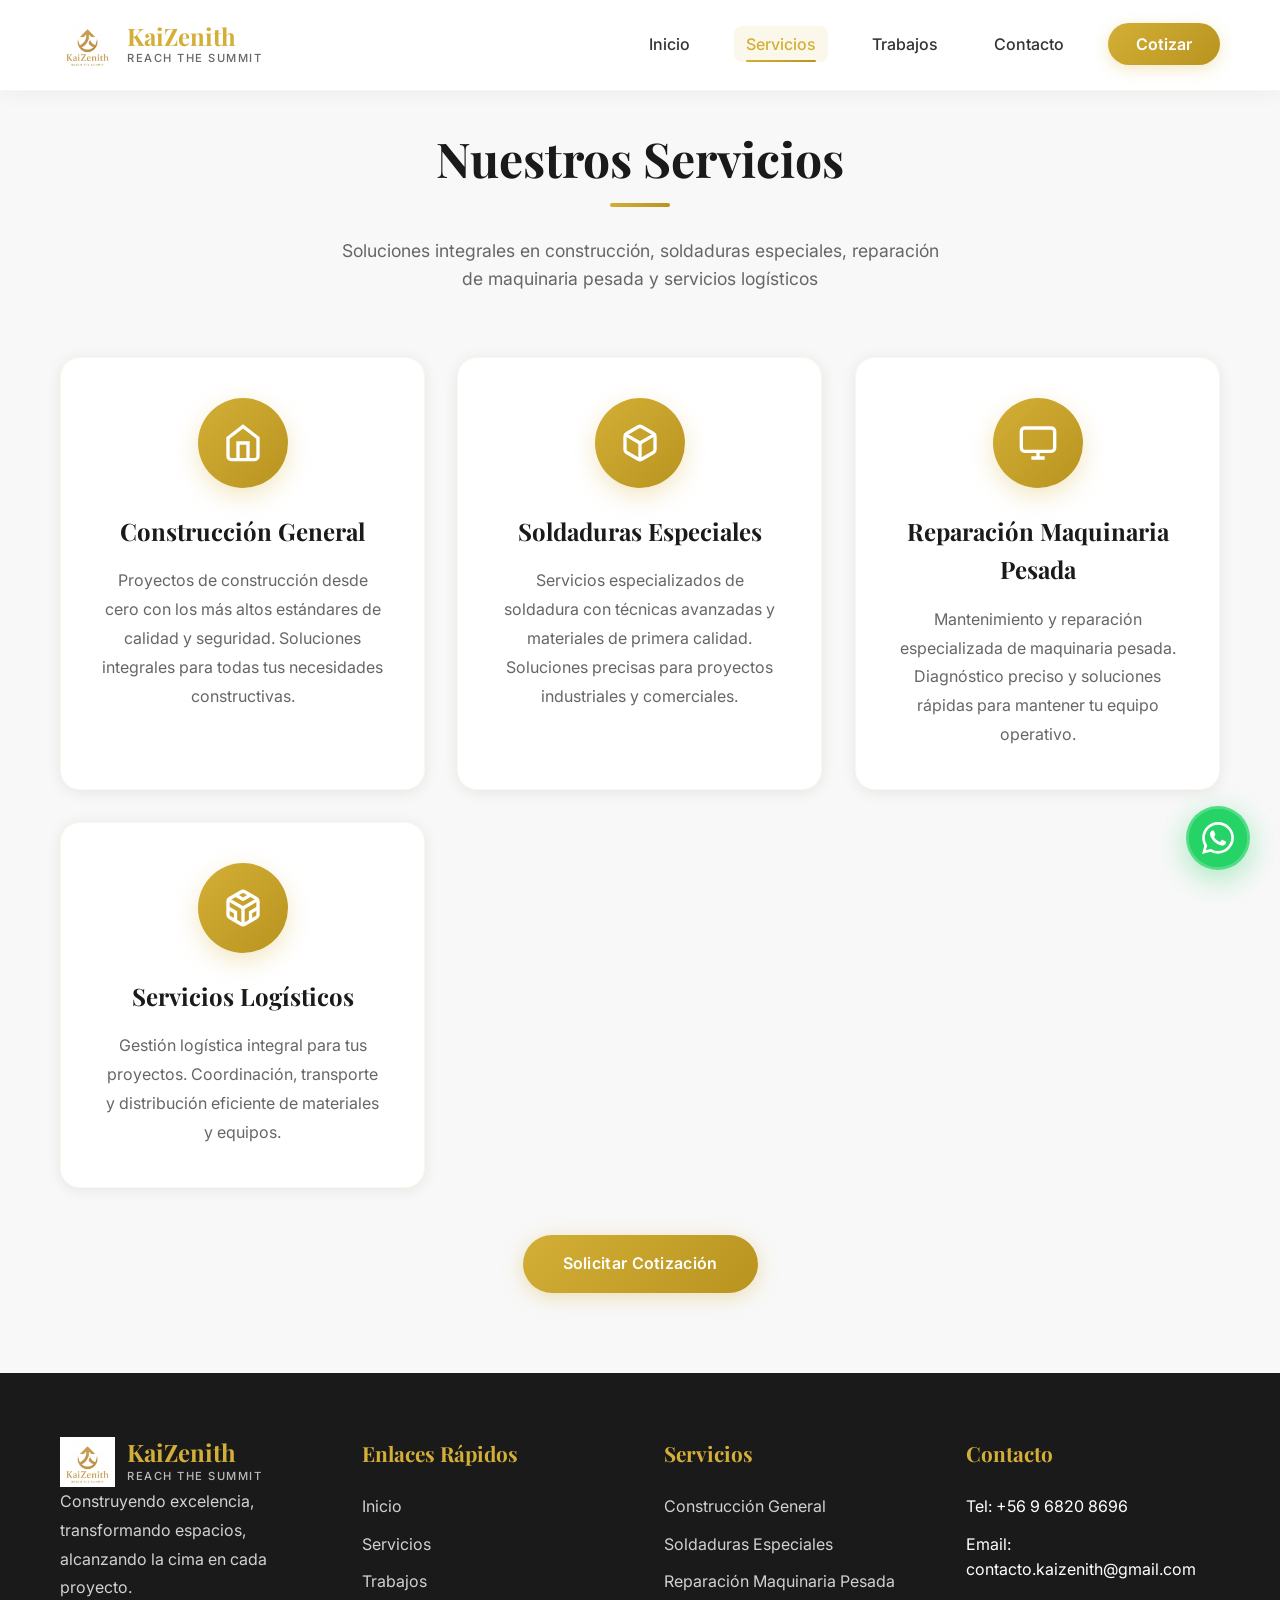
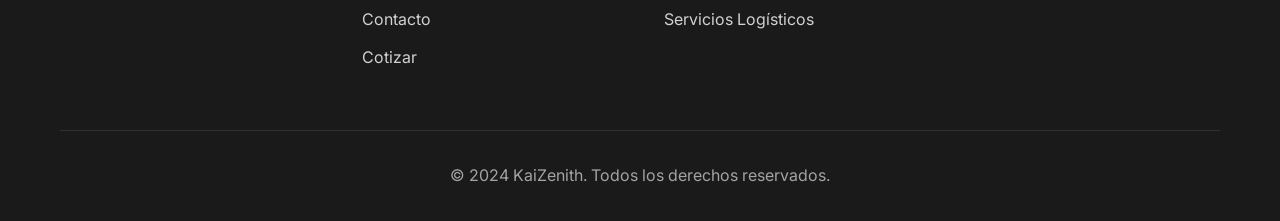
<file: servicios.html>
<!DOCTYPE html>
<html lang="es">
<head>
    <meta charset="UTF-8">
    <meta name="viewport" content="width=device-width, initial-scale=1.0">
    <title>Servicios - KaiZenith | REACH THE SUMMIT</title>
    <meta name="description" content="Conoce nuestros servicios: Construcción General, Soldaduras Especiales, Reparación de Maquinaria Pesada y Servicios Logísticos.">
    <meta property="og:title" content="Servicios - KaiZenith">
    <meta property="og:description" content="Construcción General, Soldaduras Especiales, Reparación de Maquinaria Pesada y Servicios Logísticos.">
    <meta name="keywords" content="servicios construcción, soldaduras, maquinaria pesada, logística, Chile">
    <meta name="robots" content="index, follow">
    <link rel="icon" type="image/jpeg" href="logo.jpg">
    <link rel="stylesheet" href="styles.css">
    <link rel="preconnect" href="https://fonts.googleapis.com">
    <link rel="preconnect" href="https://fonts.gstatic.com" crossorigin>
    <link href="https://fonts.googleapis.com/css2?family=Playfair+Display:wght@400;600;700&family=Inter:wght@300;400;500;600;700&display=swap" rel="stylesheet">
</head>
<body>
    <!-- Navegación -->
    <nav class="navbar">
        <div class="container">
            <div class="nav-content">
                <a href="index.html" class="logo-container">
                    <img src="logo.jpg" alt="KaiZenith Logo" class="logo-img">
                    <div class="logo-text">
                        <h1 class="logo-name">KaiZenith</h1>
                        <p class="logo-tagline">REACH THE SUMMIT</p>
                    </div>
                </a>
                <ul class="nav-menu" id="navMenu">
                    <li><a href="index.html" class="nav-link">Inicio</a></li>
                    <li><a href="servicios.html" class="nav-link active">Servicios</a></li>
                    <li><a href="trabajos.html" class="nav-link">Trabajos</a></li>
                    <li><a href="contacto.html" class="nav-link">Contacto</a></li>
                    <li><a href="cotizar.html" class="nav-link btn-nav">Cotizar</a></li>
                </ul>
                <button class="menu-toggle" id="menuToggle" aria-label="Toggle menu">
                    <span></span>
                    <span></span>
                    <span></span>
                </button>
            </div>
        </div>
    </nav>

    <!-- Servicios Section -->
    <section id="servicios" class="servicios" style="padding-top: 120px;">
        <div class="container">
            <div class="section-header">
                <h2 class="section-title">Nuestros Servicios</h2>
                <p class="section-subtitle">Soluciones integrales en construcción, soldaduras especiales, reparación de maquinaria pesada y servicios logísticos</p>
            </div>
            <div class="servicios-grid">
                <div class="servicio-card">
                    <div class="servicio-icon">
                        <svg viewBox="0 0 24 24" fill="none" stroke="currentColor" stroke-width="2">
                            <path d="M3 9l9-7 9 7v11a2 2 0 0 1-2 2H5a2 2 0 0 1-2-2z"></path>
                            <polyline points="9 22 9 12 15 12 15 22"></polyline>
                        </svg>
                    </div>
                    <h3>Construcción General</h3>
                    <p>Proyectos de construcción desde cero con los más altos estándares de calidad y seguridad. Soluciones integrales para todas tus necesidades constructivas.</p>
                </div>
                <div class="servicio-card">
                    <div class="servicio-icon">
                        <svg viewBox="0 0 24 24" fill="none" stroke="currentColor" stroke-width="2">
                            <path d="M21 16V8a2 2 0 0 0-1-1.73l-7-4a2 2 0 0 0-2 0l-7 4A2 2 0 0 0 3 8v8a2 2 0 0 0 1 1.73l7 4a2 2 0 0 0 2 0l7-4A2 2 0 0 0 21 16z"></path>
                            <polyline points="3.27 6.96 12 12.01 20.73 6.96"></polyline>
                            <line x1="12" y1="22.08" x2="12" y2="12"></line>
                        </svg>
                    </div>
                    <h3>Soldaduras Especiales</h3>
                    <p>Servicios especializados de soldadura con técnicas avanzadas y materiales de primera calidad. Soluciones precisas para proyectos industriales y comerciales.</p>
                </div>
                <div class="servicio-card">
                    <div class="servicio-icon">
                        <svg viewBox="0 0 24 24" fill="none" stroke="currentColor" stroke-width="2">
                            <rect x="2" y="3" width="20" height="14" rx="2" ry="2"></rect>
                            <line x1="8" y1="21" x2="16" y2="21"></line>
                            <line x1="12" y1="17" x2="12" y2="21"></line>
                        </svg>
                    </div>
                    <h3>Reparación Maquinaria Pesada</h3>
                    <p>Mantenimiento y reparación especializada de maquinaria pesada. Diagnóstico preciso y soluciones rápidas para mantener tu equipo operativo.</p>
                </div>
                <div class="servicio-card">
                    <div class="servicio-icon">
                        <svg viewBox="0 0 24 24" fill="none" stroke="currentColor" stroke-width="2">
                            <path d="M21 16V8a2 2 0 0 0-1-1.73l-7-4a2 2 0 0 0-2 0l-7 4A2 2 0 0 0 3 8v8a2 2 0 0 0 1 1.73l7 4a2 2 0 0 0 2 0l7-4A2 2 0 0 0 21 16z"></path>
                            <polyline points="7.5 4.21 12 6.81 16.5 4.21"></polyline>
                            <polyline points="7.5 19.79 7.5 14.6 3 12"></polyline>
                            <polyline points="21 12 16.5 14.6 16.5 19.79"></polyline>
                            <polyline points="3.27 6.96 12 12.01 20.73 6.96"></polyline>
                            <line x1="12" y1="22.08" x2="12" y2="12"></line>
                        </svg>
                    </div>
                    <h3>Servicios Logísticos</h3>
                    <p>Gestión logística integral para tus proyectos. Coordinación, transporte y distribución eficiente de materiales y equipos.</p>
                </div>
            </div>
            <div style="text-align: center; margin-top: 3rem;">
                <a href="cotizar.html" class="btn btn-primary">Solicitar Cotización</a>
            </div>
        </div>
    </section>

    <!-- Footer -->
    <footer class="footer">
        <div class="container">
            <div class="footer-content">
                <div class="footer-section">
                    <a href="index.html" class="logo-container footer-logo">
                        <img src="logo.jpg" alt="KaiZenith Logo" class="logo-img">
                        <div class="logo-text">
                            <h3 class="logo-name">KaiZenith</h3>
                            <p class="logo-tagline">REACH THE SUMMIT</p>
                        </div>
                    </a>
                    <p>Construyendo excelencia, transformando espacios, alcanzando la cima en cada proyecto.</p>
                </div>
                <div class="footer-section">
                    <h4>Enlaces Rápidos</h4>
                    <ul>
                        <li><a href="index.html">Inicio</a></li>
                        <li><a href="servicios.html">Servicios</a></li>
                        <li><a href="trabajos.html">Trabajos</a></li>
                        <li><a href="contacto.html">Contacto</a></li>
                        <li><a href="cotizar.html">Cotizar</a></li>
                    </ul>
                </div>
                <div class="footer-section">
                    <h4>Servicios</h4>
                    <ul>
                        <li><a href="servicios.html">Construcción General</a></li>
                        <li><a href="servicios.html">Soldaduras Especiales</a></li>
                        <li><a href="servicios.html">Reparación Maquinaria Pesada</a></li>
                        <li><a href="servicios.html">Servicios Logísticos</a></li>
                    </ul>
                </div>
                <div class="footer-section">
                    <h4>Contacto</h4>
                    <ul>
                        <li>Tel: +56 9 6820 8696</li>
                        <li>Email: contacto.kaizenith@gmail.com</li>
                    </ul>
                </div>
            </div>
            <div class="footer-bottom">
                <p>&copy; 2024 KaiZenith. Todos los derechos reservados.</p>
            </div>
        </div>
    </footer>

    <!-- Botón flotante de WhatsApp -->
    <a href="#" id="whatsappBtn" class="whatsapp-btn" aria-label="Contactar por WhatsApp" target="_blank">
        <svg viewBox="0 0 24 24" fill="currentColor">
            <path d="M17.472 14.382c-.297-.149-1.758-.867-2.03-.967-.273-.099-.471-.148-.67.15-.197.297-.767.966-.94 1.164-.173.199-.347.223-.644.075-.297-.15-1.255-.463-2.39-1.475-.883-.788-1.48-1.761-1.653-2.059-.173-.297-.018-.458.13-.606.134-.133.298-.347.446-.52.149-.174.198-.298.298-.497.099-.198.05-.371-.025-.52-.075-.149-.669-1.612-.916-2.207-.242-.579-.487-.5-.669-.51-.173-.008-.371-.01-.57-.01-.198 0-.52.074-.792.372-.272.297-1.04 1.016-1.04 2.479 0 1.462 1.065 2.875 1.213 3.074.149.198 2.096 3.2 5.077 4.487.709.306 1.262.489 1.694.625.712.227 1.36.195 1.871.118.571-.085 1.758-.719 2.006-1.413.248-.694.248-1.289.173-1.413-.074-.124-.272-.198-.57-.347m-5.421 7.403h-.004a9.87 9.87 0 01-5.031-1.378l-.361-.214-3.741.982.998-3.648-.235-.374a9.86 9.86 0 01-1.51-5.26c.001-5.45 4.436-9.884 9.888-9.884 2.64 0 5.122 1.03 6.988 2.898a9.825 9.825 0 012.893 6.994c-.003 5.45-4.437 9.884-9.885 9.884m8.413-18.297A11.815 11.815 0 0012.05 0C5.495 0 .16 5.335.157 11.892c0 2.096.547 4.142 1.588 5.945L.057 24l6.305-1.654a11.882 11.882 0 005.683 1.448h.005c6.554 0 11.89-5.335 11.893-11.893a11.821 11.821 0 00-3.48-8.413Z"/>
        </svg>
        <span class="whatsapp-tooltip">Escríbenos por WhatsApp</span>
    </a>

    <script src="script.js"></script>
</body>
</html>
</file>
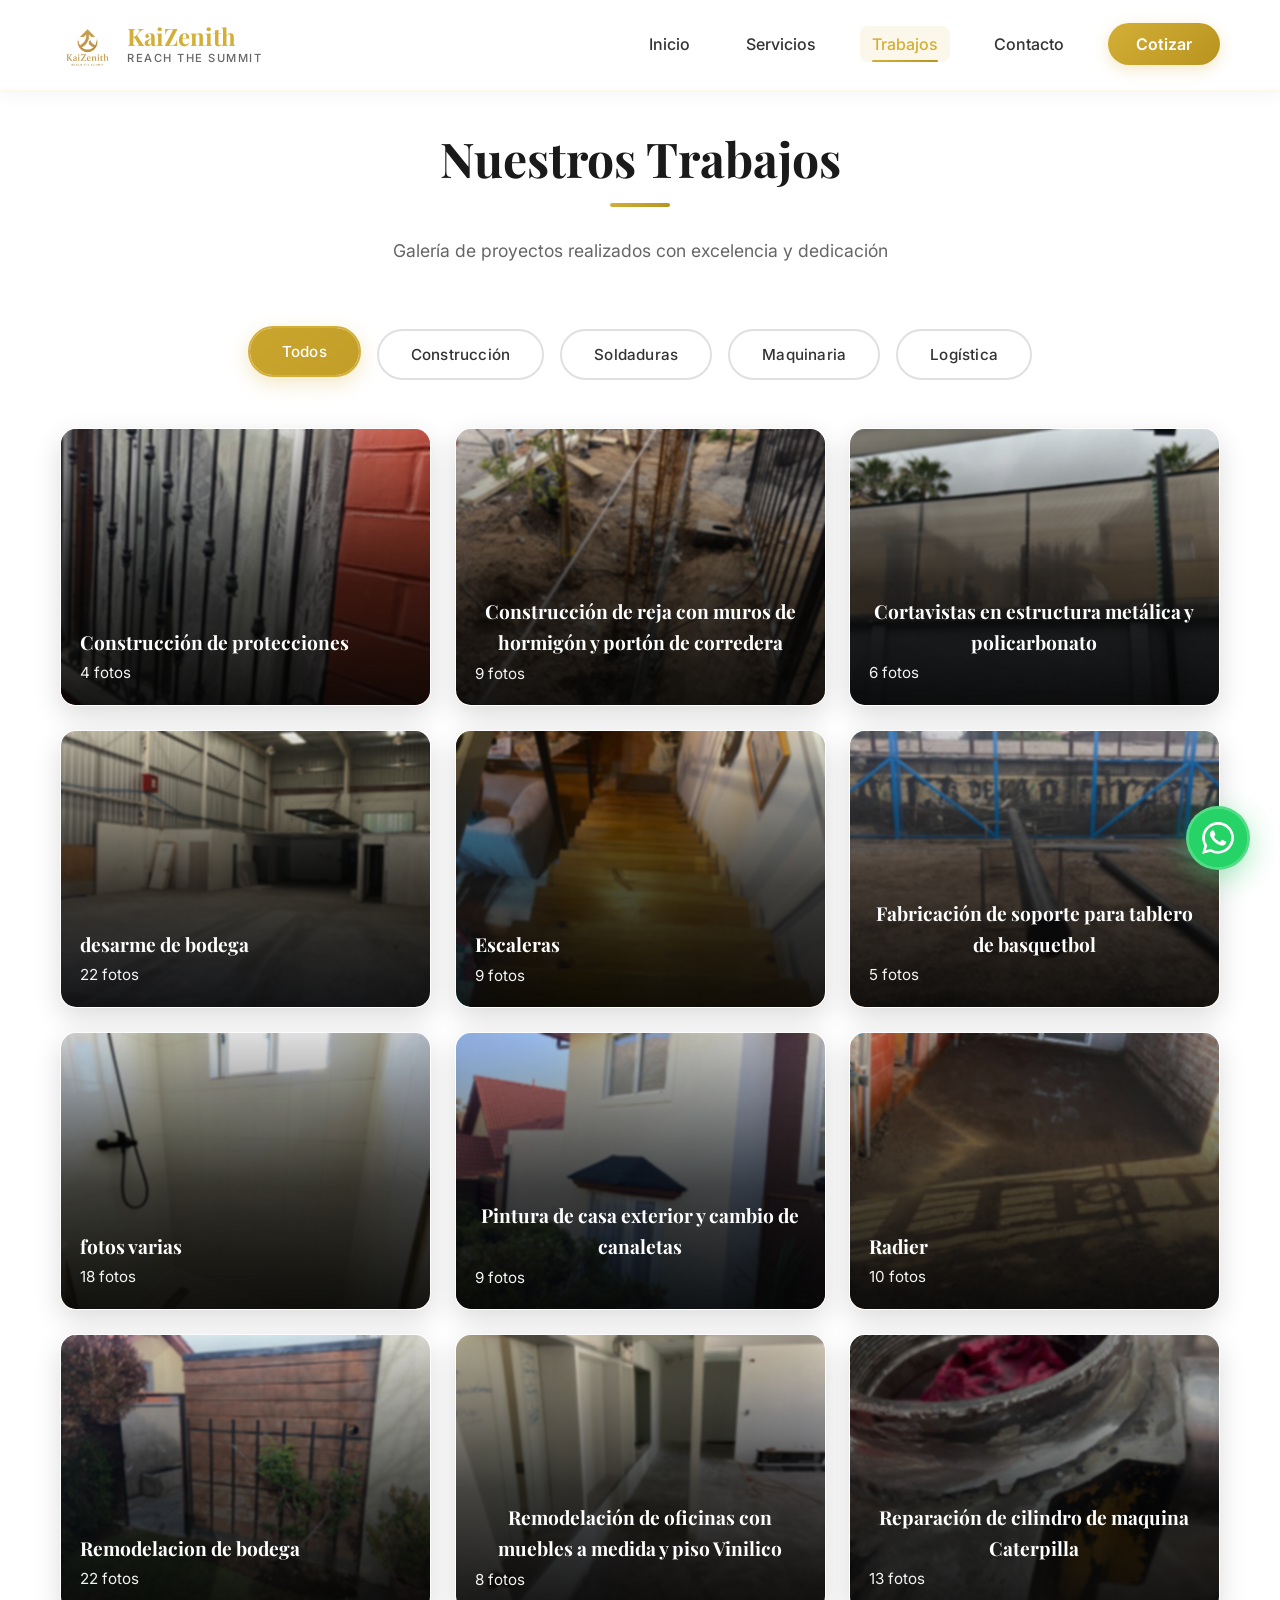
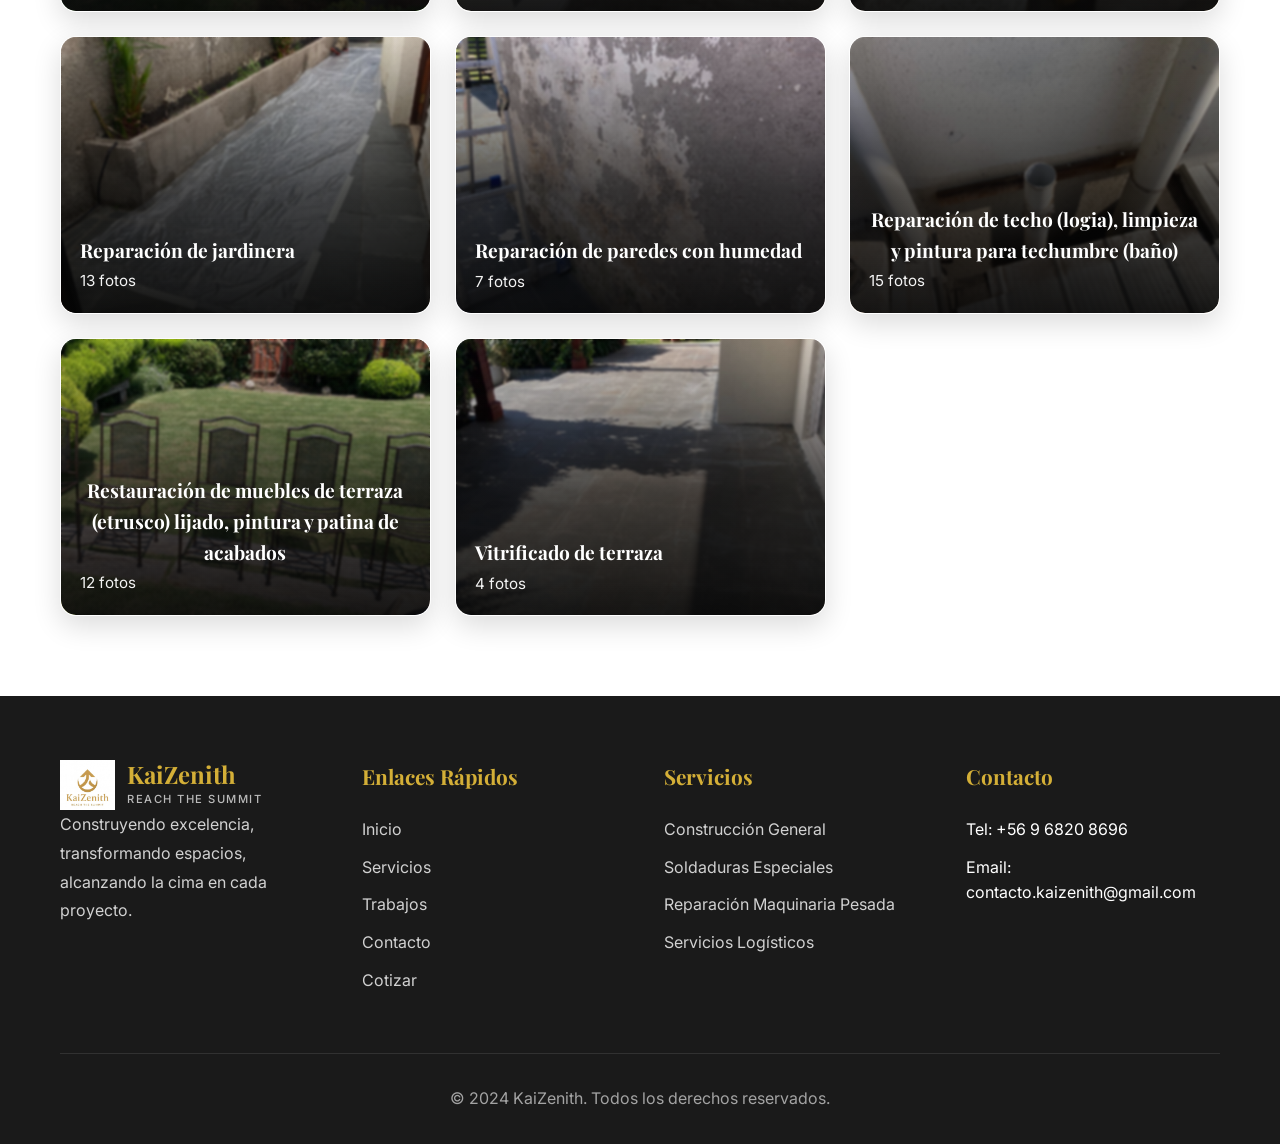
<file: trabajos.html>
<!DOCTYPE html>
<html lang="es">
<head>
    <meta charset="UTF-8">
    <meta name="viewport" content="width=device-width, initial-scale=1.0">
    <title>Trabajos Realizados - KaiZenith | REACH THE SUMMIT</title>
    <meta name="description" content="Galería de proyectos realizados por KaiZenith. Construcción, soldaduras, reparaciones y servicios logísticos.">
    <meta property="og:title" content="Trabajos Realizados - KaiZenith">
    <meta property="og:description" content="Galería de proyectos realizados con excelencia y dedicación.">
    <meta name="keywords" content="proyectos construcción, galería trabajos, obras realizadas, Chile">
    <meta name="robots" content="index, follow">
    <link rel="icon" type="image/jpeg" href="logo.jpg">
    <link rel="stylesheet" href="styles.css">
    <link rel="preconnect" href="https://fonts.googleapis.com">
    <link rel="preconnect" href="https://fonts.gstatic.com" crossorigin>
    <link href="https://fonts.googleapis.com/css2?family=Playfair+Display:wght@400;600;700&family=Inter:wght@300;400;500;600;700&display=swap" rel="stylesheet">
</head>
<body>
    <!-- Navegación -->
    <nav class="navbar">
        <div class="container">
            <div class="nav-content">
                <a href="index.html" class="logo-container">
                    <img src="logo.jpg" alt="KaiZenith Logo" class="logo-img">
                    <div class="logo-text">
                        <h1 class="logo-name">KaiZenith</h1>
                        <p class="logo-tagline">REACH THE SUMMIT</p>
                    </div>
                </a>
                <ul class="nav-menu" id="navMenu">
                    <li><a href="index.html" class="nav-link">Inicio</a></li>
                    <li><a href="servicios.html" class="nav-link">Servicios</a></li>
                    <li><a href="trabajos.html" class="nav-link active">Trabajos</a></li>
                    <li><a href="contacto.html" class="nav-link">Contacto</a></li>
                    <li><a href="cotizar.html" class="nav-link btn-nav">Cotizar</a></li>
                </ul>
                <button class="menu-toggle" id="menuToggle" aria-label="Toggle menu">
                    <span></span>
                    <span></span>
                    <span></span>
                </button>
            </div>
        </div>
    </nav>

    <!-- Trabajos Section -->
    <section id="trabajos" class="trabajos" style="padding-top: 120px;">
        <div class="container">
            <div class="section-header">
                <h2 class="section-title">Nuestros Trabajos</h2>
                <p class="section-subtitle">Galería de proyectos realizados con excelencia y dedicación</p>
            </div>
            <div class="gallery-filters">
                <button class="filter-btn active" data-filter="all">Todos</button>
                <button class="filter-btn" data-filter="construccion">Construcción</button>
                <button class="filter-btn" data-filter="soldadura">Soldaduras</button>
                <button class="filter-btn" data-filter="maquinaria">Maquinaria</button>
                <button class="filter-btn" data-filter="logistica">Logística</button>
            </div>
            <div class="gallery-grid" id="galleryGrid">
                <!-- Construcción -->
                <div class="gallery-item" data-category="construccion">
                    <div class="gallery-image-placeholder">
                        <p>Demolición de Bodega (2)</p>
                        <small>Sube la imagen a imagenes/demolicion-bodega-2.jpg</small>
                    </div>
                    <div class="gallery-overlay">
                        <h4>Demolición de Bodega (2)</h4>
                        <p>Ver detalles</p>
                    </div>
                </div>
                <div class="gallery-item" data-category="construccion">
                    <div class="gallery-image-placeholder">
                        <p>Demolición de Bodega</p>
                        <small>Sube la imagen a imagenes/demolicion-bodega.jpg</small>
                    </div>
                    <div class="gallery-overlay">
                        <h4>Demolición de Bodega</h4>
                        <p>Ver detalles</p>
                    </div>
                </div>
                <div class="gallery-item" data-category="construccion">
                    <div class="gallery-image-placeholder">
                        <p>Construcción de Portón</p>
                        <small>Sube la imagen a imagenes/construccion-porton.jpg</small>
                    </div>
                    <div class="gallery-overlay">
                        <h4>Construcción de Portón</h4>
                        <p>Ver detalles</p>
                    </div>
                </div>
                <div class="gallery-item" data-category="construccion">
                    <div class="gallery-image-placeholder">
                        <p>Protecciones Metálicas</p>
                        <small>Sube la imagen a imagenes/protecciones-metalicas.jpg</small>
                    </div>
                    <div class="gallery-overlay">
                        <h4>Protecciones Metálicas</h4>
                        <p>Ver detalles</p>
                    </div>
                </div>
                <div class="gallery-item" data-category="construccion">
                    <div class="gallery-image-placeholder">
                        <p>Estructura Metálica para Cancha</p>
                        <small>Sube la imagen a imagenes/estructura-metalica-cancha.jpg</small>
                    </div>
                    <div class="gallery-overlay">
                        <h4>Estructura Metálica para Cancha</h4>
                        <p>Ver detalles</p>
                    </div>
                </div>
                <div class="gallery-item" data-category="construccion">
                    <div class="gallery-image-placeholder">
                        <p>Cortavista (Estructura Metálica)</p>
                        <small>Sube la imagen a imagenes/cortavista.jpg</small>
                    </div>
                    <div class="gallery-overlay">
                        <h4>Cortavista (Estructura Metálica)</h4>
                        <p>Ver detalles</p>
                    </div>
                </div>
                <div class="gallery-item" data-category="construccion">
                    <div class="gallery-image-placeholder">
                        <p>Regularización de Bodega</p>
                        <small>Sube la imagen a imagenes/regularizacion-bodega.jpg</small>
                    </div>
                    <div class="gallery-overlay">
                        <h4>Regularización de Bodega</h4>
                        <p>Ver detalles</p>
                    </div>
                </div>
                
                <!-- Soldaduras -->
                <div class="gallery-item" data-category="soldadura">
                    <div class="gallery-image-placeholder">
                        <p>Soldaduras Especiales</p>
                        <small>Sube la imagen a imagenes/soldaduras-especiales.jpg</small>
                    </div>
                    <div class="gallery-overlay">
                        <h4>Soldaduras Especiales</h4>
                        <p>Ver detalles</p>
                    </div>
                </div>
                <div class="gallery-item" data-category="soldadura">
                    <div class="gallery-image-placeholder">
                        <p>Reparación de Soldaduras</p>
                        <small>Sube la imagen a imagenes/reparacion-soldaduras.jpg</small>
                    </div>
                    <div class="gallery-overlay">
                        <h4>Reparación de Soldaduras</h4>
                        <p>Ver detalles</p>
                    </div>
                </div>
                
                <!-- Reparaciones -->
                <div class="gallery-item" data-category="maquinaria">
                    <div class="gallery-image-placeholder">
                        <p>Instalación de Tina de Baño</p>
                        <small>Sube la imagen a imagenes/instalacion-tina-bano.jpg</small>
                    </div>
                    <div class="gallery-overlay">
                        <h4>Instalación de Tina de Baño</h4>
                        <p>Ver detalles</p>
                    </div>
                </div>
                <div class="gallery-item" data-category="maquinaria">
                    <div class="gallery-image-placeholder">
                        <p>Reparación de Jardinera</p>
                        <small>Sube la imagen a imagenes/reparacion-jardinera.jpg</small>
                    </div>
                    <div class="gallery-overlay">
                        <h4>Reparación de Jardinera</h4>
                        <p>Ver detalles</p>
                    </div>
                </div>
                <div class="gallery-item" data-category="maquinaria">
                    <div class="gallery-image-placeholder">
                        <p>Reparación de Fugas de Aceite</p>
                        <small>Sube la imagen a imagenes/reparacion-fugas-aceite.jpg</small>
                    </div>
                    <div class="gallery-overlay">
                        <h4>Reparación de Fugas de Aceite</h4>
                        <p>Ver detalles</p>
                    </div>
                </div>
                
                <!-- Pintura -->
                <div class="gallery-item" data-category="construccion">
                    <div class="gallery-image-placeholder">
                        <p>Pintura (Interior y Exterior)</p>
                        <small>Sube la imagen a imagenes/pintura-interior-exterior.jpg</small>
                    </div>
                    <div class="gallery-overlay">
                        <h4>Pintura (Interior y Exterior)</h4>
                        <p>Ver detalles</p>
                    </div>
                </div>
            </div>
        </div>
    </section>

    <!-- Modal para imágenes -->
    <div class="modal" id="imageModal">
        <span class="modal-close" id="modalClose">&times;</span>
        <button class="modal-nav-btn modal-nav-prev" id="modalPrev" aria-label="Imagen anterior">&#10094;</button>
        <img class="modal-content" id="modalImage">
        <button class="modal-nav-btn modal-nav-next" id="modalNext" aria-label="Imagen siguiente">&#10095;</button>
        <div class="modal-caption" id="modalCaption"></div>
    </div>

    <!-- Footer -->
    <footer class="footer">
        <div class="container">
            <div class="footer-content">
                <div class="footer-section">
                    <a href="index.html" class="logo-container footer-logo">
                        <img src="logo.jpg" alt="KaiZenith Logo" class="logo-img">
                        <div class="logo-text">
                            <h3 class="logo-name">KaiZenith</h3>
                            <p class="logo-tagline">REACH THE SUMMIT</p>
                        </div>
                    </a>
                    <p>Construyendo excelencia, transformando espacios, alcanzando la cima en cada proyecto.</p>
                </div>
                <div class="footer-section">
                    <h4>Enlaces Rápidos</h4>
                    <ul>
                        <li><a href="index.html">Inicio</a></li>
                        <li><a href="servicios.html">Servicios</a></li>
                        <li><a href="trabajos.html">Trabajos</a></li>
                        <li><a href="contacto.html">Contacto</a></li>
                        <li><a href="cotizar.html">Cotizar</a></li>
                    </ul>
                </div>
                <div class="footer-section">
                    <h4>Servicios</h4>
                    <ul>
                        <li><a href="servicios.html">Construcción General</a></li>
                        <li><a href="servicios.html">Soldaduras Especiales</a></li>
                        <li><a href="servicios.html">Reparación Maquinaria Pesada</a></li>
                        <li><a href="servicios.html">Servicios Logísticos</a></li>
                    </ul>
                </div>
                <div class="footer-section">
                    <h4>Contacto</h4>
                    <ul>
                        <li>Tel: +56 9 6820 8696</li>
                        <li>Email: contacto.kaizenith@gmail.com</li>
                    </ul>
                </div>
            </div>
            <div class="footer-bottom">
                <p>&copy; 2024 KaiZenith. Todos los derechos reservados.</p>
            </div>
        </div>
    </footer>

    <!-- Botón flotante de WhatsApp -->
    <a href="#" id="whatsappBtn" class="whatsapp-btn" aria-label="Contactar por WhatsApp" target="_blank">
        <svg viewBox="0 0 24 24" fill="currentColor">
            <path d="M17.472 14.382c-.297-.149-1.758-.867-2.03-.967-.273-.099-.471-.148-.67.15-.197.297-.767.966-.94 1.164-.173.199-.347.223-.644.075-.297-.15-1.255-.463-2.39-1.475-.883-.788-1.48-1.761-1.653-2.059-.173-.297-.018-.458.13-.606.134-.133.298-.347.446-.52.149-.174.198-.298.298-.497.099-.198.05-.371-.025-.52-.075-.149-.669-1.612-.916-2.207-.242-.579-.487-.5-.669-.51-.173-.008-.371-.01-.57-.01-.198 0-.52.074-.792.372-.272.297-1.04 1.016-1.04 2.479 0 1.462 1.065 2.875 1.213 3.074.149.198 2.096 3.2 5.077 4.487.709.306 1.262.489 1.694.625.712.227 1.36.195 1.871.118.571-.085 1.758-.719 2.006-1.413.248-.694.248-1.289.173-1.413-.074-.124-.272-.198-.57-.347m-5.421 7.403h-.004a9.87 9.87 0 01-5.031-1.378l-.361-.214-3.741.982.998-3.648-.235-.374a9.86 9.86 0 01-1.51-5.26c.001-5.45 4.436-9.884 9.888-9.884 2.64 0 5.122 1.03 6.988 2.898a9.825 9.825 0 012.893 6.994c-.003 5.45-4.437 9.884-9.885 9.884m8.413-18.297A11.815 11.815 0 0012.05 0C5.495 0 .16 5.335.157 11.892c0 2.096.547 4.142 1.588 5.945L.057 24l6.305-1.654a11.882 11.882 0 005.683 1.448h.005c6.554 0 11.89-5.335 11.893-11.893a11.821 11.821 0 00-3.48-8.413Z"/>
        </svg>
        <span class="whatsapp-tooltip">Escríbenos por WhatsApp</span>
    </a>

    <script src="script.js"></script>
</body>
</html>
</file>
<file: styles.css>
/* ============================================
   VARIABLES Y RESET
   ============================================ */
:root {
    --color-primary: #D4AF37;
    --color-primary-dark: #B8941F;
    --color-primary-light: #E5C866;
    --color-secondary: #1a1a1a;
    --color-text: #333333;
    --color-text-light: #666666;
    --color-bg: #ffffff;
    --color-bg-light: #f8f8f8;
    --color-bg-dark: #2a2a2a;
    --color-border: #e0e0e0;
    --shadow-sm: 0 2px 8px rgba(0, 0, 0, 0.08);
    --shadow-md: 0 4px 16px rgba(0, 0, 0, 0.12);
    --shadow-lg: 0 8px 32px rgba(0, 0, 0, 0.16);
    --transition: all 0.3s cubic-bezier(0.4, 0, 0.2, 1);
    --gradient-gold: linear-gradient(135deg, #D4AF37 0%, #B8941F 100%);
    --gradient-overlay: linear-gradient(135deg, rgba(212, 175, 55, 0.95) 0%, rgba(184, 148, 31, 0.95) 100%);
}

* {
    margin: 0;
    padding: 0;
    box-sizing: border-box;
}

html {
    scroll-behavior: smooth;
}

body {
    font-family: 'Inter', -apple-system, BlinkMacSystemFont, 'Segoe UI', sans-serif;
    color: var(--color-text);
    line-height: 1.6;
    overflow-x: hidden;
}

.container {
    max-width: 1200px;
    margin: 0 auto;
    padding: 0 20px;
}

/* ============================================
   NAVEGACIÓN
   ============================================ */
.navbar {
    position: fixed;
    top: 0;
    left: 0;
    right: 0;
    background: rgba(255, 255, 255, 0.98);
    backdrop-filter: blur(20px) saturate(180%);
    -webkit-backdrop-filter: blur(20px) saturate(180%);
    box-shadow: 0 2px 20px rgba(0, 0, 0, 0.05);
    z-index: 1000;
    transition: all 0.4s cubic-bezier(0.4, 0, 0.2, 1);
    border-bottom: 1px solid rgba(212, 175, 55, 0.1);
}

.navbar.scrolled {
    box-shadow: 0 4px 30px rgba(0, 0, 0, 0.1);
    background: rgba(255, 255, 255, 0.99);
    border-bottom-color: rgba(212, 175, 55, 0.15);
}

.nav-content {
    display: flex;
    justify-content: space-between;
    align-items: center;
    padding: 1.25rem 0;
    transition: var(--transition);
}

.logo-container {
    display: flex;
    align-items: center;
    gap: 12px;
    text-decoration: none;
    color: inherit;
}

.logo-img {
    height: 50px;
    width: auto;
    object-fit: contain;
}

.logo-text {
    display: flex;
    flex-direction: column;
}

.logo-name {
    font-family: 'Playfair Display', serif;
    font-size: 1.5rem;
    font-weight: 700;
    color: var(--color-primary);
    line-height: 1.2;
    margin: 0;
}

.logo-tagline {
    font-size: 0.7rem;
    font-weight: 500;
    letter-spacing: 1.5px;
    color: var(--color-text-light);
    margin: 0;
    text-transform: uppercase;
}

.nav-menu {
    display: flex;
    list-style: none;
    gap: 2rem;
    align-items: center;
}

.nav-link {
    text-decoration: none;
    color: var(--color-text);
    font-weight: 500;
    transition: all 0.3s cubic-bezier(0.4, 0, 0.2, 1);
    position: relative;
    padding: 0.5rem 0.75rem;
    border-radius: 8px;
}

.nav-link.active {
    color: var(--color-primary);
    background: rgba(212, 175, 55, 0.1);
}

.nav-link.active::before {
    width: calc(100% - 1.5rem);
}

.nav-link::before {
    content: '';
    position: absolute;
    bottom: 0;
    left: 50%;
    transform: translateX(-50%);
    width: 0;
    height: 2px;
    background: var(--gradient-gold);
    transition: all 0.3s cubic-bezier(0.4, 0, 0.2, 1);
    border-radius: 2px;
}

.nav-link:hover {
    color: var(--color-primary);
    background: rgba(212, 175, 55, 0.05);
}

.nav-link:hover::before {
    width: calc(100% - 1.5rem);
}

.btn-nav {
    background: var(--gradient-gold);
    color: white !important;
    padding: 0.7rem 1.75rem !important;
    border-radius: 50px;
    font-weight: 600;
    box-shadow: 0 4px 15px rgba(212, 175, 55, 0.3);
    position: relative;
    overflow: hidden;
}

.btn-nav::before {
    content: '';
    position: absolute;
    top: 50%;
    left: 50%;
    width: 0;
    height: 0;
    border-radius: 50%;
    background: rgba(255, 255, 255, 0.2);
    transform: translate(-50%, -50%);
    transition: width 0.6s, height 0.6s;
}

.btn-nav:hover::before {
    width: 300px;
    height: 300px;
}

.btn-nav::after {
    display: none;
}

.btn-nav:hover {
    transform: translateY(-2px);
    box-shadow: 0 6px 25px rgba(212, 175, 55, 0.4);
}

.menu-toggle {
    display: none;
    flex-direction: column;
    gap: 6px;
    background: none;
    border: none;
    cursor: pointer;
    padding: 8px;
    border-radius: 8px;
    transition: all 0.3s ease;
}

.menu-toggle:hover {
    background: rgba(212, 175, 55, 0.1);
}

.menu-toggle.active span:nth-child(1) {
    transform: rotate(45deg) translate(8px, 8px);
}

.menu-toggle.active span:nth-child(2) {
    opacity: 0;
}

.menu-toggle.active span:nth-child(3) {
    transform: rotate(-45deg) translate(7px, -7px);
}

.menu-toggle span {
    width: 28px;
    height: 3px;
    background: var(--color-text);
    border-radius: 3px;
    transition: all 0.3s cubic-bezier(0.4, 0, 0.2, 1);
    transform-origin: center;
}

/* ============================================
   HERO SECTION
   ============================================ */
.hero {
    position: relative;
    min-height: 100vh;
    display: flex;
    align-items: center;
    justify-content: center;
    background: linear-gradient(135deg, #1a1a1a 0%, #2a2a2a 100%);
    color: white;
    text-align: center;
    padding-top: 80px;
    overflow: hidden;
}

.hero::before {
    content: '';
    position: absolute;
    top: 0;
    left: 0;
    right: 0;
    bottom: 0;
    background: url('data:image/svg+xml,<svg width="100" height="100" xmlns="http://www.w3.org/2000/svg"><defs><pattern id="grid" width="100" height="100" patternUnits="userSpaceOnUse"><path d="M 100 0 L 0 0 0 100" fill="none" stroke="rgba(212,175,55,0.1)" stroke-width="1"/></pattern></defs><rect width="100" height="100" fill="url(%23grid)"/></svg>');
    opacity: 0.3;
}

.hero-overlay {
    position: absolute;
    top: 0;
    left: 0;
    right: 0;
    bottom: 0;
    background: radial-gradient(circle at center, rgba(212, 175, 55, 0.1) 0%, transparent 70%);
}

.hero-content {
    position: relative;
    z-index: 2;
    max-width: 800px;
    padding: 2rem;
}

.hero-title {
    font-family: 'Playfair Display', serif;
    font-size: clamp(2.5rem, 5vw, 4.5rem);
    font-weight: 700;
    margin-bottom: 1.5rem;
    background: linear-gradient(135deg, #ffffff 0%, var(--color-primary-light) 100%);
    -webkit-background-clip: text;
    -webkit-text-fill-color: transparent;
    background-clip: text;
    line-height: 1.2;
}

.hero-subtitle {
    font-size: clamp(1rem, 2vw, 1.25rem);
    margin-bottom: 2.5rem;
    color: rgba(255, 255, 255, 0.9);
    line-height: 1.8;
}

.hero-buttons {
    display: flex;
    gap: 1rem;
    justify-content: center;
    flex-wrap: wrap;
}

.scroll-indicator {
    position: absolute;
    bottom: 30px;
    left: 50%;
    transform: translateX(-50%);
    z-index: 2;
}

.scroll-indicator span {
    display: block;
    width: 30px;
    height: 50px;
    border: 2px solid var(--color-primary);
    border-radius: 25px;
    position: relative;
}

.scroll-indicator span::before {
    content: '';
    position: absolute;
    top: 10px;
    left: 50%;
    transform: translateX(-50%);
    width: 6px;
    height: 6px;
    background: var(--color-primary);
    border-radius: 50%;
    animation: scroll 2s infinite;
}

@keyframes scroll {
    0% {
        opacity: 1;
        transform: translateX(-50%) translateY(0);
    }
    100% {
        opacity: 0;
        transform: translateX(-50%) translateY(20px);
    }
}

/* ============================================
   BOTONES
   ============================================ */
.btn {
    display: inline-flex;
    align-items: center;
    justify-content: center;
    gap: 0.5rem;
    padding: 1rem 2.5rem;
    border-radius: 50px;
    text-decoration: none;
    font-weight: 600;
    transition: all 0.4s cubic-bezier(0.4, 0, 0.2, 1);
    border: none;
    cursor: pointer;
    font-size: 1rem;
    font-family: inherit;
    position: relative;
    overflow: hidden;
    letter-spacing: 0.3px;
}

.btn-primary {
    background: var(--gradient-gold);
    color: white;
    box-shadow: 0 4px 20px rgba(212, 175, 55, 0.35);
}

.btn-primary::before {
    content: '';
    position: absolute;
    top: 50%;
    left: 50%;
    width: 0;
    height: 0;
    border-radius: 50%;
    background: rgba(255, 255, 255, 0.25);
    transform: translate(-50%, -50%);
    transition: width 0.6s, height 0.6s;
}

.btn-primary:hover::before {
    width: 400px;
    height: 400px;
}

.btn-primary:hover {
    transform: translateY(-4px);
    box-shadow: 0 8px 30px rgba(212, 175, 55, 0.45);
}

.btn-primary:active {
    transform: translateY(-2px);
    box-shadow: 0 4px 20px rgba(212, 175, 55, 0.35);
}

.btn-secondary {
    background: rgba(255, 255, 255, 0.1);
    color: white;
    border: 2px solid rgba(255, 255, 255, 0.3);
    backdrop-filter: blur(10px);
}

.btn-secondary::before {
    content: '';
    position: absolute;
    top: 0;
    left: -100%;
    width: 100%;
    height: 100%;
    background: linear-gradient(90deg, transparent, rgba(255, 255, 255, 0.2), transparent);
    transition: left 0.5s;
}

.btn-secondary:hover::before {
    left: 100%;
}

.btn-secondary:hover {
    background: rgba(255, 255, 255, 0.95);
    color: var(--color-secondary);
    border-color: white;
    transform: translateY(-3px);
    box-shadow: 0 8px 25px rgba(0, 0, 0, 0.15);
}

/* ============================================
   SECCIONES GENERALES
   ============================================ */
section {
    padding: 5rem 0;
}

.section-header {
    text-align: center;
    margin-bottom: 4rem;
}

.section-title {
    font-family: 'Playfair Display', serif;
    font-size: clamp(2rem, 4vw, 3rem);
    font-weight: 700;
    color: var(--color-secondary);
    margin-bottom: 1rem;
    position: relative;
    display: inline-block;
}

.section-title::after {
    content: '';
    position: absolute;
    bottom: -10px;
    left: 50%;
    transform: translateX(-50%);
    width: 60px;
    height: 4px;
    background: var(--gradient-gold);
    border-radius: 2px;
}

.section-subtitle {
    font-size: 1.1rem;
    color: var(--color-text-light);
    max-width: 600px;
    margin: 1.5rem auto 0;
}

/* ============================================
   SERVICIOS
   ============================================ */
.servicios {
    background: var(--color-bg-light);
}

.servicios-grid {
    display: grid;
    grid-template-columns: repeat(auto-fit, minmax(300px, 1fr));
    gap: 2rem;
}

.servicio-card {
    background: white;
    padding: 2.5rem;
    border-radius: 20px;
    text-align: center;
    transition: all 0.4s cubic-bezier(0.4, 0, 0.2, 1);
    box-shadow: 0 2px 15px rgba(0, 0, 0, 0.08);
    border: 1px solid rgba(212, 175, 55, 0.1);
    position: relative;
    overflow: hidden;
}

.servicio-card::before {
    content: '';
    position: absolute;
    top: 0;
    left: 0;
    right: 0;
    height: 4px;
    background: var(--gradient-gold);
    transform: scaleX(0);
    transform-origin: left;
    transition: transform 0.4s cubic-bezier(0.4, 0, 0.2, 1);
}

.servicio-card:hover::before {
    transform: scaleX(1);
}

.servicio-card:hover {
    transform: translateY(-10px) scale(1.02);
    box-shadow: 0 12px 40px rgba(212, 175, 55, 0.2);
    border-color: var(--color-primary);
}

.servicio-icon {
    width: 90px;
    height: 90px;
    margin: 0 auto 1.5rem;
    background: var(--gradient-gold);
    border-radius: 50%;
    display: flex;
    align-items: center;
    justify-content: center;
    color: white;
    box-shadow: 0 8px 25px rgba(212, 175, 55, 0.3);
    transition: all 0.4s cubic-bezier(0.4, 0, 0.2, 1);
    position: relative;
}

.servicio-card:hover .servicio-icon {
    transform: scale(1.1) rotate(5deg);
    box-shadow: 0 12px 35px rgba(212, 175, 55, 0.4);
}

.servicio-icon svg {
    width: 40px;
    height: 40px;
}

.servicio-card h3 {
    font-family: 'Playfair Display', serif;
    font-size: 1.5rem;
    margin-bottom: 1rem;
    color: var(--color-secondary);
}

.servicio-card p {
    color: var(--color-text-light);
    line-height: 1.8;
}

/* ============================================
   TRABAJOS / GALERÍA
   ============================================ */
.trabajos {
    background: white;
}

.gallery-filters {
    display: flex;
    justify-content: center;
    gap: 1rem;
    margin-bottom: 3rem;
    flex-wrap: wrap;
}

.filter-btn {
    padding: 0.875rem 2rem;
    background: white;
    border: 2px solid var(--color-border);
    border-radius: 50px;
    font-weight: 500;
    cursor: pointer;
    transition: all 0.28s cubic-bezier(0.4, 0, 0.2, 1);
    color: var(--color-text);
    font-family: inherit;
    font-size: 0.95rem;
    position: relative;
    overflow: hidden;
    letter-spacing: 0.2px;
}

.filter-btn::before {
    content: '';
    position: absolute;
    top: 50%;
    left: 50%;
    width: 0;
    height: 0;
    border-radius: 50%;
    background: var(--gradient-gold);
    transform: translate(-50%, -50%);
    transition: width 0.4s, height 0.4s;
    z-index: -1;
}

.filter-btn:hover::before,
.filter-btn.active::before {
    width: 300px;
    height: 300px;
}

.filter-btn:hover,
.filter-btn.active {
    border-color: var(--color-primary);
    color: white;
    transform: translateY(-3px);
    box-shadow: 0 6px 20px rgba(212, 175, 55, 0.3);
}

.filter-btn:active {
    transform: translateY(-1px) scale(0.98);
}

.gallery-grid {
    display: grid;
    grid-template-columns: repeat(auto-fill, minmax(320px, 1fr));
    gap: 1.5rem;
}

.gallery-item {
    position: relative;
    aspect-ratio: 4/3;
    border-radius: 16px;
    overflow: hidden;
    cursor: pointer;
    box-shadow: 0 10px 28px rgba(0, 0, 0, 0.14);
    transition: all 0.35s cubic-bezier(0.4, 0, 0.2, 1);
    border: 1px solid rgba(255, 255, 255, 0.35);
}

.gallery-item::after {
    content: '';
    position: absolute;
    inset: 0;
    background: linear-gradient(120deg, rgba(255, 255, 255, 0) 25%, rgba(255, 255, 255, 0.3) 45%, rgba(255, 255, 255, 0) 65%);
    transform: translateX(-140%);
    transition: transform 0.7s ease;
    pointer-events: none;
}

.gallery-item:hover {
    transform: translateY(-8px) scale(1.01);
    box-shadow: 0 20px 42px rgba(0, 0, 0, 0.24);
    border-color: var(--color-primary);
}

.gallery-item:hover::after {
    transform: translateX(140%);
}

.gallery-item img {
    width: 100%;
    height: 100%;
    object-fit: cover;
    transition: var(--transition);
}

.gallery-item:hover img {
    transform: scale(1.1);
}

.gallery-item-enter {
    animation: galleryCardIn 0.55s ease both;
    animation-delay: calc(var(--stagger-index, 0) * 50ms);
}

@keyframes galleryCardIn {
    from {
        opacity: 0;
        transform: translateY(18px) scale(0.98);
    }
    to {
        opacity: 1;
        transform: translateY(0) scale(1);
    }
}

.gallery-image-placeholder {
    width: 100%;
    height: 100%;
    background: linear-gradient(135deg, #f5f5f5 0%, #e8e8e8 100%);
    display: flex;
    flex-direction: column;
    align-items: center;
    justify-content: center;
    color: var(--color-text-light);
    text-align: center;
    padding: 2rem;
    border: 2px dashed rgba(212, 175, 55, 0.3);
    transition: all 0.3s ease;
}

.gallery-item:hover .gallery-image-placeholder {
    border-color: rgba(212, 175, 55, 0.5);
    background: linear-gradient(135deg, #fafafa 0%, #f0f0f0 100%);
}

.gallery-image-placeholder p {
    font-weight: 600;
    margin-bottom: 0.5rem;
    color: var(--color-text);
}

.gallery-image-placeholder small {
    font-size: 0.85rem;
}

.gallery-overlay {
    position: absolute;
    top: 0;
    left: 0;
    right: 0;
    bottom: 0;
    background: linear-gradient(180deg, rgba(5, 5, 5, 0.08) 0%, rgba(5, 5, 5, 0.7) 56%, rgba(5, 5, 5, 0.92) 100%);
    display: flex;
    flex-direction: column;
    align-items: flex-start;
    justify-content: flex-end;
    opacity: 1;
    transition: all 0.4s cubic-bezier(0.4, 0, 0.2, 1);
    color: white;
    text-align: center;
    padding: 1.2rem;
    backdrop-filter: blur(1px);
}

.gallery-item:hover .gallery-overlay {
    background: linear-gradient(180deg, rgba(212, 175, 55, 0.12) 0%, rgba(5, 5, 5, 0.76) 56%, rgba(5, 5, 5, 0.95) 100%);
}

.gallery-overlay h4 {
    font-family: 'Playfair Display', serif;
    font-size: 1.2rem;
    margin-bottom: 0.25rem;
}

.gallery-overlay p {
    font-size: 0.95rem;
    opacity: 0.95;
}

/* ============================================
   MODAL
   ============================================ */
.modal {
    display: none;
    position: fixed;
    z-index: 2000;
    left: 0;
    top: 0;
    width: 100%;
    height: 100%;
    background: radial-gradient(circle at center, rgba(18, 18, 18, 0.72) 0%, rgba(3, 3, 3, 0.95) 78%);
    backdrop-filter: blur(12px);
}

.modal.active {
    display: flex;
    align-items: center;
    justify-content: center;
}

.modal-content {
    max-width: min(72vw, 1180px);
    max-height: 82vh;
    object-fit: contain;
    border-radius: 16px;
    animation: modalFadeIn 0.3s ease;
    box-shadow: 0 34px 80px rgba(0, 0, 0, 0.5);
    border: 1px solid rgba(255, 255, 255, 0.15);
}

@keyframes modalFadeIn {
    from {
        opacity: 0;
        transform: scale(0.9);
    }
    to {
        opacity: 1;
        transform: scale(1);
    }
}

.modal-close {
    position: absolute;
    top: 30px;
    right: 40px;
    color: white;
    font-size: 3rem;
    font-weight: 300;
    cursor: pointer;
    transition: var(--transition);
    z-index: 2001;
    width: 50px;
    height: 50px;
    display: flex;
    align-items: center;
    justify-content: center;
    border-radius: 50%;
    background: rgba(255, 255, 255, 0.1);
}

.modal-close:hover {
    background: rgba(255, 255, 255, 0.2);
    transform: rotate(90deg);
}

.modal-caption {
    position: absolute;
    bottom: 30px;
    left: 50%;
    transform: translateX(-50%);
    color: white;
    font-size: 1.1rem;
    text-align: center;
    background: rgba(255, 255, 255, 0.1);
    padding: 0.75rem 1.5rem;
    border-radius: 999px;
    border: 1px solid rgba(255, 255, 255, 0.28);
    backdrop-filter: blur(9px);
}

.modal-nav-btn {
    position: absolute;
    top: 50%;
    transform: translateY(-50%);
    width: 52px;
    height: 52px;
    border: none;
    border-radius: 50%;
    background: rgba(255, 255, 255, 0.14);
    color: white;
    font-size: 1.8rem;
    cursor: pointer;
    z-index: 2001;
    transition: var(--transition);
}

.modal-nav-btn:hover {
    background: rgba(255, 255, 255, 0.32);
    transform: translateY(-50%) scale(1.06);
}

.modal-nav-prev {
    left: 24px;
}

.modal-nav-next {
    right: 24px;
}

/* ============================================
   FORMULARIOS
   ============================================ */
.cotizar,
.contacto {
    background: var(--color-bg-light);
}

.form-container {
    max-width: 800px;
    margin: 0 auto;
    background: white;
    padding: 3.5rem;
    border-radius: 24px;
    box-shadow: 0 8px 40px rgba(0, 0, 0, 0.1);
    border: 1px solid rgba(212, 175, 55, 0.1);
    position: relative;
    overflow: hidden;
}

.form-container::before {
    content: '';
    position: absolute;
    top: 0;
    left: 0;
    right: 0;
    height: 5px;
    background: var(--gradient-gold);
}

.form-header {
    text-align: center;
    margin-bottom: 2.5rem;
}

.form {
    display: flex;
    flex-direction: column;
    gap: 1.5rem;
}

.form-row {
    display: grid;
    grid-template-columns: repeat(auto-fit, minmax(250px, 1fr));
    gap: 1.5rem;
}

.form-group {
    display: flex;
    flex-direction: column;
}

.form-group label {
    margin-bottom: 0.5rem;
    font-weight: 600;
    color: var(--color-secondary);
    font-size: 0.95rem;
}

.form-group input,
.form-group select,
.form-group textarea {
    padding: 1rem 1.5rem;
    border: 2px solid var(--color-border);
    border-radius: 12px;
    font-family: inherit;
    font-size: 1rem;
    transition: all 0.3s cubic-bezier(0.4, 0, 0.2, 1);
    background: #fafafa;
    color: var(--color-text);
}

.form-group input:hover,
.form-group select:hover,
.form-group textarea:hover {
    border-color: rgba(212, 175, 55, 0.3);
    background: white;
}

.form-group input:focus,
.form-group select:focus,
.form-group textarea:focus {
    outline: none;
    border-color: var(--color-primary);
    background: white;
    box-shadow: 0 0 0 4px rgba(212, 175, 55, 0.1), 0 4px 15px rgba(212, 175, 55, 0.1);
    transform: translateY(-2px);
}

.form-group textarea {
    resize: vertical;
    min-height: 120px;
}

.btn-submit {
    width: 100%;
    margin-top: 1.5rem;
    padding: 1.25rem 2rem;
    font-size: 1.1rem;
    font-weight: 700;
    letter-spacing: 0.5px;
    text-transform: uppercase;
    box-shadow: 0 6px 25px rgba(212, 175, 55, 0.35);
}

.btn-submit:hover {
    transform: translateY(-4px);
    box-shadow: 0 10px 35px rgba(212, 175, 55, 0.45);
}

/* ============================================
   CONTACTO
   ============================================ */
.contacto-grid {
    display: grid;
    grid-template-columns: 1fr 1.2fr;
    gap: 4rem;
    align-items: start;
}

.contacto-info {
    background: white;
    padding: 3.5rem;
    border-radius: 24px;
    box-shadow: 0 8px 40px rgba(0, 0, 0, 0.1);
    border: 1px solid rgba(212, 175, 55, 0.1);
    position: relative;
    overflow: hidden;
}

.contacto-info::before {
    content: '';
    position: absolute;
    top: 0;
    left: 0;
    right: 0;
    height: 5px;
    background: var(--gradient-gold);
}

.contacto-details {
    margin-top: 2.5rem;
    display: flex;
    flex-direction: column;
    gap: 2rem;
}

.contacto-item {
    display: flex;
    gap: 1.5rem;
    align-items: flex-start;
}

.contacto-icon {
    width: 60px;
    height: 60px;
    background: var(--gradient-gold);
    border-radius: 16px;
    display: flex;
    align-items: center;
    justify-content: center;
    color: white;
    flex-shrink: 0;
    box-shadow: 0 6px 20px rgba(212, 175, 55, 0.3);
    transition: all 0.3s cubic-bezier(0.4, 0, 0.2, 1);
}

.contacto-item:hover .contacto-icon {
    transform: scale(1.1) rotate(5deg);
    box-shadow: 0 8px 25px rgba(212, 175, 55, 0.4);
}

.contacto-icon svg {
    width: 24px;
    height: 24px;
}

.contacto-item h4 {
    font-family: 'Playfair Display', serif;
    font-size: 1.2rem;
    margin-bottom: 0.5rem;
    color: var(--color-secondary);
}

.contacto-item p {
    color: var(--color-text-light);
    margin: 0;
}

.mapa-container {
    margin-top: 2.5rem;
    border-radius: 16px;
    overflow: hidden;
    box-shadow: 0 4px 20px rgba(0, 0, 0, 0.1);
    border: 2px solid rgba(212, 175, 55, 0.1);
    transition: all 0.3s ease;
}

.mapa-container:hover {
    box-shadow: 0 8px 30px rgba(212, 175, 55, 0.2);
    border-color: rgba(212, 175, 55, 0.3);
}

/* ============================================
   FOOTER
   ============================================ */
.footer {
    background: var(--color-secondary);
    color: white;
    padding: 4rem 0 2rem;
}

.footer-content {
    display: grid;
    grid-template-columns: repeat(auto-fit, minmax(250px, 1fr));
    gap: 3rem;
    margin-bottom: 3rem;
}

.footer-section h4 {
    font-family: 'Playfair Display', serif;
    font-size: 1.3rem;
    margin-bottom: 1.5rem;
    color: var(--color-primary);
}

.footer-section p {
    color: rgba(255, 255, 255, 0.8);
    line-height: 1.8;
}

.footer-section ul {
    list-style: none;
}

.footer-section ul li {
    margin-bottom: 0.75rem;
}

.footer-section ul li a {
    color: rgba(255, 255, 255, 0.8);
    text-decoration: none;
    transition: var(--transition);
}

.footer-section ul li a:hover {
    color: var(--color-primary);
    padding-left: 5px;
}

.footer-logo .logo-name {
    color: var(--color-primary);
}

.footer-logo .logo-tagline {
    color: rgba(255, 255, 255, 0.7);
}

.footer-bottom {
    text-align: center;
    padding-top: 2rem;
    border-top: 1px solid rgba(255, 255, 255, 0.1);
    color: rgba(255, 255, 255, 0.6);
}

/* ============================================
   WHATSAPP BUTTON
   ============================================ */
.whatsapp-btn {
    position: fixed;
    bottom: 30px;
    right: 30px;
    width: 64px;
    height: 64px;
    background: #25D366;
    border-radius: 50%;
    display: flex;
    align-items: center;
    justify-content: center;
    box-shadow: 0 8px 30px rgba(37, 211, 102, 0.4);
    z-index: 999;
    transition: all 0.4s cubic-bezier(0.4, 0, 0.2, 1);
    text-decoration: none;
    color: white;
    border: 3px solid rgba(255, 255, 255, 0.2);
}

.whatsapp-btn::before {
    content: '';
    position: absolute;
    width: 100%;
    height: 100%;
    border-radius: 50%;
    background: #25D366;
    animation: pulse 2s infinite;
    z-index: -1;
}

@keyframes pulse {
    0% {
        transform: scale(1);
        opacity: 1;
    }
    100% {
        transform: scale(1.5);
        opacity: 0;
    }
}

.whatsapp-btn:hover {
    transform: scale(1.15) rotate(5deg);
    box-shadow: 0 12px 40px rgba(37, 211, 102, 0.5);
    border-color: rgba(255, 255, 255, 0.4);
}

.whatsapp-btn svg {
    width: 32px;
    height: 32px;
}

.whatsapp-tooltip {
    position: absolute;
    right: 70px;
    background: var(--color-secondary);
    color: white;
    padding: 0.5rem 1rem;
    border-radius: 8px;
    font-size: 0.85rem;
    white-space: nowrap;
    opacity: 0;
    pointer-events: none;
    transition: var(--transition);
}

.whatsapp-btn:hover .whatsapp-tooltip {
    opacity: 1;
    right: 75px;
}

.whatsapp-tooltip::after {
    content: '';
    position: absolute;
    right: -5px;
    top: 50%;
    transform: translateY(-50%);
    border: 5px solid transparent;
    border-left-color: var(--color-secondary);
}

/* ============================================
   RESPONSIVE
   ============================================ */
@media (max-width: 768px) {
    .menu-toggle {
        display: flex;
    }

    .nav-menu {
        position: fixed;
        top: 80px;
        left: -100%;
        flex-direction: column;
        background: rgba(255, 255, 255, 0.98);
        backdrop-filter: blur(20px);
        width: 100%;
        padding: 2rem;
        box-shadow: 0 8px 40px rgba(0, 0, 0, 0.15);
        transition: all 0.4s cubic-bezier(0.4, 0, 0.2, 1);
        gap: 0.5rem;
        border-top: 1px solid rgba(212, 175, 55, 0.1);
    }

    .nav-menu.active {
        left: 0;
    }
    
    .nav-menu .nav-link {
        padding: 1rem 1.5rem;
        border-radius: 12px;
        width: 100%;
        text-align: center;
    }
    
    .nav-menu .btn-nav {
        width: 100%;
        justify-content: center;
    }

    .hero-buttons {
        flex-direction: column;
    }

    .hero-buttons .btn {
        width: 100%;
    }

    .servicios-grid {
        grid-template-columns: 1fr;
    }

    .gallery-grid {
        grid-template-columns: 1fr;
    }

    .contacto-grid {
        grid-template-columns: 1fr;
    }

    .form-row {
        grid-template-columns: 1fr;
    }

    .form-container {
        padding: 2rem 1.5rem;
    }

    .footer-content {
        grid-template-columns: 1fr;
        gap: 2rem;
    }

    .whatsapp-btn {
        width: 55px;
        height: 55px;
        bottom: 20px;
        right: 20px;
    }

    .whatsapp-btn svg {
        width: 28px;
        height: 28px;
    }

    section {
        padding: 3rem 0;
    }

    .modal-content {
        max-width: 92%;
        max-height: 72%;
    }

    .modal-caption {
        bottom: 88px;
        font-size: 1rem;
        padding: 0.65rem 1.1rem;
        width: calc(100% - 2rem);
        border-radius: 14px;
    }

    .modal-nav-btn {
        top: auto;
        bottom: 20px;
        transform: none;
        width: 58px;
        height: 58px;
        font-size: 2rem;
        background: rgba(255, 255, 255, 0.28);
    }

    .modal-nav-prev {
        left: 18px;
    }

    .modal-nav-next {
        right: 18px;
    }
}

@media (max-width: 480px) {
    .logo-name {
        font-size: 1.2rem;
    }

    .logo-tagline {
        font-size: 0.6rem;
    }

    .hero-title {
        font-size: 2rem;
    }

    .section-title {
        font-size: 1.75rem;
    }

    .form-container {
        padding: 1.5rem 1rem;
    }

    .modal-content {
        max-width: 94%;
        max-height: 66%;
    }

    .modal-close {
        top: 14px;
        right: 14px;
        width: 42px;
        height: 42px;
        font-size: 2rem;
    }

    .modal-caption {
        bottom: 92px;
        font-size: 0.9rem;
        padding: 0.55rem 0.9rem;
    }

    .modal-nav-btn {
        bottom: 18px;
        width: 56px;
        height: 56px;
    }
}

/* ============================================
   POR QUÉ ELEGIRNOS / FEATURES
   ============================================ */
.por-que-elegirnos {
    background: white;
}

.features-grid {
    display: grid;
    grid-template-columns: repeat(auto-fit, minmax(280px, 1fr));
    gap: 2rem;
}

.feature-card {
    text-align: center;
    padding: 2.5rem 2rem;
    border-radius: 20px;
    transition: all 0.4s cubic-bezier(0.4, 0, 0.2, 1);
    background: var(--color-bg-light);
    border: 2px solid transparent;
    position: relative;
    overflow: hidden;
}

.feature-card::before {
    content: '';
    position: absolute;
    top: 0;
    left: 0;
    right: 0;
    height: 4px;
    background: var(--gradient-gold);
    transform: scaleX(0);
    transform-origin: left;
    transition: transform 0.4s cubic-bezier(0.4, 0, 0.2, 1);
}

.feature-card:hover::before {
    transform: scaleX(1);
}

.feature-card:hover {
    transform: translateY(-8px);
    box-shadow: 0 12px 40px rgba(212, 175, 55, 0.15);
    border-color: var(--color-primary);
    background: white;
}

.feature-icon {
    width: 80px;
    height: 80px;
    margin: 0 auto 1.5rem;
    background: var(--gradient-gold);
    border-radius: 20px;
    display: flex;
    align-items: center;
    justify-content: center;
    color: white;
    box-shadow: 0 8px 25px rgba(212, 175, 55, 0.3);
    transition: all 0.4s cubic-bezier(0.4, 0, 0.2, 1);
}

.feature-card:hover .feature-icon {
    transform: scale(1.1) rotate(5deg);
    box-shadow: 0 12px 35px rgba(212, 175, 55, 0.4);
}

.feature-icon svg {
    width: 36px;
    height: 36px;
}

.feature-card h3 {
    font-family: 'Playfair Display', serif;
    font-size: 1.4rem;
    margin-bottom: 1rem;
    color: var(--color-secondary);
}

.feature-card p {
    color: var(--color-text-light);
    line-height: 1.8;
}

/* ============================================
   ESTADÍSTICAS
   ============================================ */
.estadisticas {
    background: linear-gradient(135deg, var(--color-secondary) 0%, #1a1a1a 100%);
    color: white;
    position: relative;
    overflow: hidden;
}

.estadisticas::before {
    content: '';
    position: absolute;
    top: 0;
    left: 0;
    right: 0;
    bottom: 0;
    background: radial-gradient(circle at center, rgba(212, 175, 55, 0.1) 0%, transparent 70%);
}

.stats-grid {
    display: grid;
    grid-template-columns: repeat(auto-fit, minmax(200px, 1fr));
    gap: 3rem;
    position: relative;
    z-index: 1;
}

.stat-card {
    text-align: center;
    padding: 2rem;
}

.stat-number {
    font-family: 'Playfair Display', serif;
    font-size: clamp(2.5rem, 5vw, 4rem);
    font-weight: 700;
    color: var(--color-primary);
    margin-bottom: 0.5rem;
    line-height: 1;
    background: linear-gradient(135deg, var(--color-primary) 0%, var(--color-primary-light) 100%);
    -webkit-background-clip: text;
    -webkit-text-fill-color: transparent;
    background-clip: text;
}

.stat-label {
    font-size: 1.1rem;
    color: rgba(255, 255, 255, 0.9);
    font-weight: 500;
    text-transform: uppercase;
    letter-spacing: 1px;
}

/* ============================================
   SERVICIOS PREVIEW
   ============================================ */
.servicios-preview {
    background: var(--color-bg-light);
}

.servicio-link {
    display: inline-flex;
    align-items: center;
    gap: 0.5rem;
    color: var(--color-primary);
    text-decoration: none;
    font-weight: 600;
    margin-top: 1rem;
    transition: all 0.3s ease;
}

.servicio-link:hover {
    gap: 1rem;
    color: var(--color-primary-dark);
}

.servicio-card .servicio-link {
    opacity: 0;
    transform: translateX(-10px);
    transition: all 0.3s ease;
}

.servicio-card:hover .servicio-link {
    opacity: 1;
    transform: translateX(0);
}

/* ============================================
   TESTIMONIOS
   ============================================ */
.testimonios {
    background: white;
}

.testimonios-grid {
    display: grid;
    grid-template-columns: repeat(auto-fit, minmax(320px, 1fr));
    gap: 2rem;
}

.testimonio-card {
    background: var(--color-bg-light);
    padding: 2.5rem;
    border-radius: 20px;
    border: 2px solid rgba(212, 175, 55, 0.1);
    transition: all 0.4s cubic-bezier(0.4, 0, 0.2, 1);
    position: relative;
    overflow: hidden;
}

.testimonio-card::before {
    content: '"';
    position: absolute;
    top: -20px;
    left: 20px;
    font-family: 'Playfair Display', serif;
    font-size: 8rem;
    color: rgba(212, 175, 55, 0.1);
    line-height: 1;
}

.testimonio-card:hover {
    transform: translateY(-8px);
    box-shadow: 0 12px 40px rgba(212, 175, 55, 0.15);
    border-color: var(--color-primary);
    background: white;
}

.testimonio-stars {
    color: var(--color-primary);
    font-size: 1.2rem;
    margin-bottom: 1rem;
    letter-spacing: 2px;
}

.testimonio-text {
    color: var(--color-text);
    line-height: 1.8;
    margin-bottom: 1.5rem;
    font-style: italic;
    position: relative;
    z-index: 1;
}

.testimonio-author {
    display: flex;
    align-items: center;
    gap: 1rem;
    padding-top: 1.5rem;
    border-top: 1px solid rgba(212, 175, 55, 0.2);
}

.testimonio-avatar {
    width: 50px;
    height: 50px;
    background: var(--gradient-gold);
    border-radius: 50%;
    display: flex;
    align-items: center;
    justify-content: center;
    color: white;
    flex-shrink: 0;
}

.testimonio-avatar svg {
    width: 24px;
    height: 24px;
}

.testimonio-author h4 {
    font-family: 'Playfair Display', serif;
    font-size: 1.1rem;
    margin-bottom: 0.25rem;
    color: var(--color-secondary);
}

.testimonio-author p {
    font-size: 0.9rem;
    color: var(--color-text-light);
    margin: 0;
}

/* ============================================
   ANIMACIONES Y EFECTOS
   ============================================ */
@keyframes fadeInUp {
    from {
        opacity: 0;
        transform: translateY(30px);
    }
    to {
        opacity: 1;
        transform: translateY(0);
    }
}

.fade-in-up {
    animation: fadeInUp 0.6s ease-out;
}

/* Smooth scroll behavior */
@media (prefers-reduced-motion: no-preference) {
    html {
        scroll-behavior: smooth;
    }
}

/* ============================================
   MEJORAS ADICIONALES
   ============================================ */

/* Efecto de parallax sutil en hero */
.hero-content {
    animation: fadeInUp 1s ease-out;
}

@keyframes fadeInUp {
    from {
        opacity: 0;
        transform: translateY(30px);
    }
    to {
        opacity: 1;
        transform: translateY(0);
    }
}

/* Mejoras en imágenes con lazy loading */
img[data-src] {
    opacity: 0;
    transition: opacity 0.3s ease;
}

img.loaded {
    opacity: 1;
}

/* Efecto de shimmer en botones */
.btn-primary::after {
    content: '';
    position: absolute;
    top: 0;
    left: -100%;
    width: 100%;
    height: 100%;
    background: linear-gradient(90deg, transparent, rgba(255, 255, 255, 0.3), transparent);
    transition: left 0.5s;
}

.btn-primary:hover::after {
    left: 100%;
}

/* Mejoras en responsive para nuevas secciones */
@media (max-width: 768px) {
    .features-grid {
        grid-template-columns: 1fr;
    }

    .stats-grid {
        grid-template-columns: repeat(2, 1fr);
        gap: 2rem;
    }

    .testimonios-grid {
        grid-template-columns: 1fr;
    }

    .stat-number {
        font-size: 2.5rem;
    }

    .testimonio-card {
        padding: 2rem 1.5rem;
    }

    .feature-card {
        padding: 2rem 1.5rem;
    }
}

@media (max-width: 480px) {
    .stats-grid {
        grid-template-columns: 1fr;
    }

    .stat-number {
        font-size: 2rem;
    }
}

/* Efecto de glassmorphism mejorado */
.navbar {
    transition: all 0.3s cubic-bezier(0.4, 0, 0.2, 1);
}

/* Animación de entrada para cards */
@keyframes slideInFromBottom {
    from {
        opacity: 0;
        transform: translateY(50px);
    }
    to {
        opacity: 1;
        transform: translateY(0);
    }
}

.servicio-card,
.feature-card,
.testimonio-card {
    animation: slideInFromBottom 0.6s ease-out backwards;
}

.servicio-card:nth-child(1),
.feature-card:nth-child(1),
.testimonio-card:nth-child(1) {
    animation-delay: 0.1s;
}

.servicio-card:nth-child(2),
.feature-card:nth-child(2),
.testimonio-card:nth-child(2) {
    animation-delay: 0.2s;
}

.servicio-card:nth-child(3),
.feature-card:nth-child(3),
.testimonio-card:nth-child(3) {
    animation-delay: 0.3s;
}

.servicio-card:nth-child(4),
.feature-card:nth-child(4),
.testimonio-card:nth-child(4) {
    animation-delay: 0.4s;
}

/* Mejora en accesibilidad - focus visible */
*:focus-visible {
    outline: 3px solid var(--color-primary);
    outline-offset: 2px;
    border-radius: 4px;
}

/* Mejoras de accesibilidad - skip link */
.skip-link {
    position: absolute;
    top: -40px;
    left: 0;
    background: var(--color-primary);
    color: white;
    padding: 8px 16px;
    text-decoration: none;
    z-index: 10000;
    border-radius: 0 0 8px 0;
}

.skip-link:focus {
    top: 0;
}

/* Mejora en contraste para mejor legibilidad */
body {
    color: var(--color-text);
}

/* Mejora en estados de carga */
.loading {
    opacity: 0.6;
    pointer-events: none;
}

/* Animación de carga para imágenes */
@keyframes shimmer {
    0% {
        background-position: -1000px 0;
    }
    100% {
        background-position: 1000px 0;
    }
}

img[data-src] {
    background: linear-gradient(90deg, #f0f0f0 25%, #e0e0e0 50%, #f0f0f0 75%);
    background-size: 1000px 100%;
    animation: shimmer 2s infinite;
}

/* Mejora en transiciones para mejor rendimiento */
.servicio-card,
.feature-card,
.testimonio-card,
.gallery-item {
    will-change: transform;
}

/* Efecto de hover mejorado en servicios preview */
.servicios-preview .servicio-card {
    position: relative;
}

.servicios-preview .servicio-card::after {
    content: '';
    position: absolute;
    top: 0;
    left: 0;
    right: 0;
    bottom: 0;
    background: linear-gradient(135deg, rgba(212, 175, 55, 0.05) 0%, transparent 100%);
    opacity: 0;
    transition: opacity 0.3s ease;
    border-radius: 20px;
    pointer-events: none;
}

.servicios-preview .servicio-card:hover::after {
    opacity: 1;
}

/* ============================================
   MEJORAS DE RENDIMIENTO Y UX
   ============================================ */

/* Prevenir layout shift en imágenes */
img {
    max-width: 100%;
    height: auto;
    display: block;
}

/* Mejora en estados de hover para mejor feedback */
.btn:active {
    transform: scale(0.98);
}

/* Mejora en transiciones para elementos interactivos */
a, button {
    transition: all 0.2s ease;
}

/* Efecto de carga mejorado */
@keyframes pulse {
    0%, 100% {
        opacity: 1;
    }
    50% {
        opacity: 0.5;
    }
}

.loading-pulse {
    animation: pulse 2s cubic-bezier(0.4, 0, 0.6, 1) infinite;
}

/* Mejora en scrollbar para navegadores webkit */
::-webkit-scrollbar {
    width: 10px;
}

::-webkit-scrollbar-track {
    background: var(--color-bg-light);
}

::-webkit-scrollbar-thumb {
    background: var(--color-primary);
    border-radius: 5px;
}

::-webkit-scrollbar-thumb:hover {
    background: var(--color-primary-dark);
}

/* Mejora en selección de texto */
::selection {
    background: var(--color-primary);
    color: white;
}

::-moz-selection {
    background: var(--color-primary);
    color: white;
}
</file>
